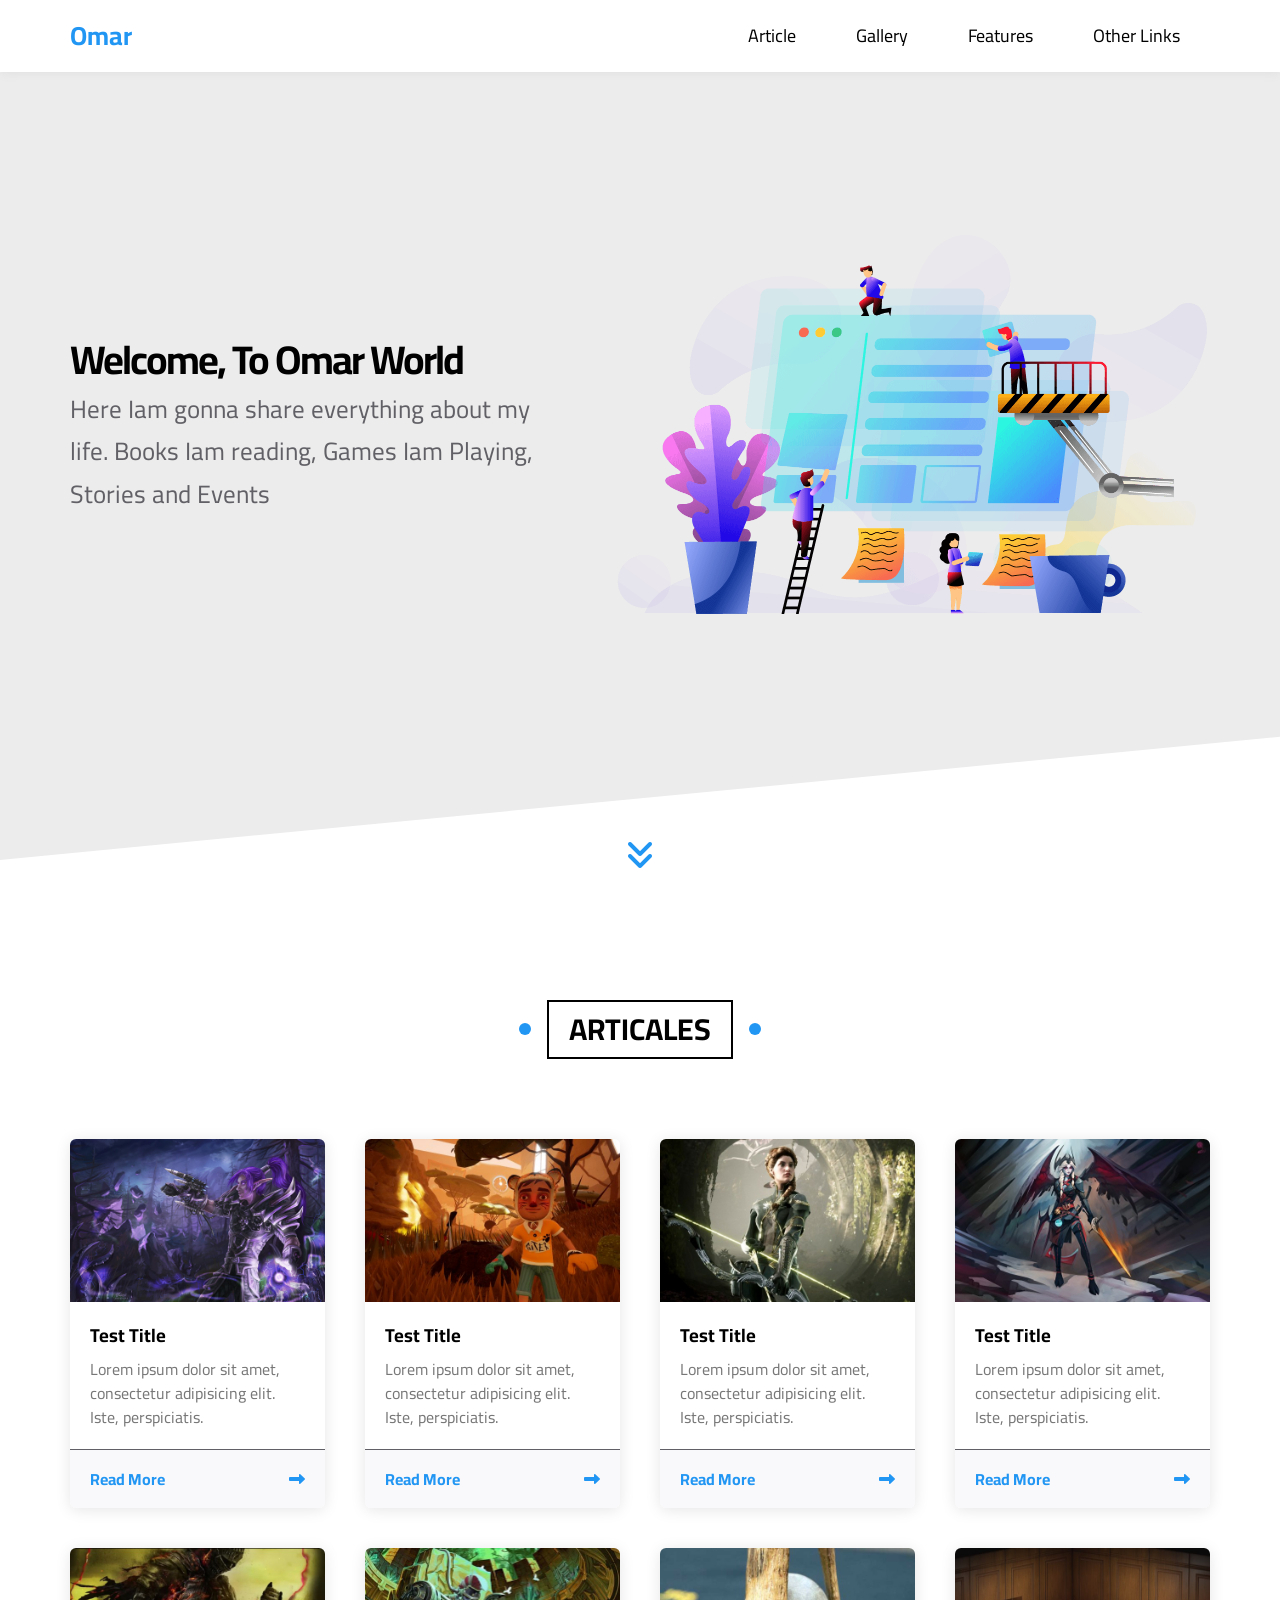
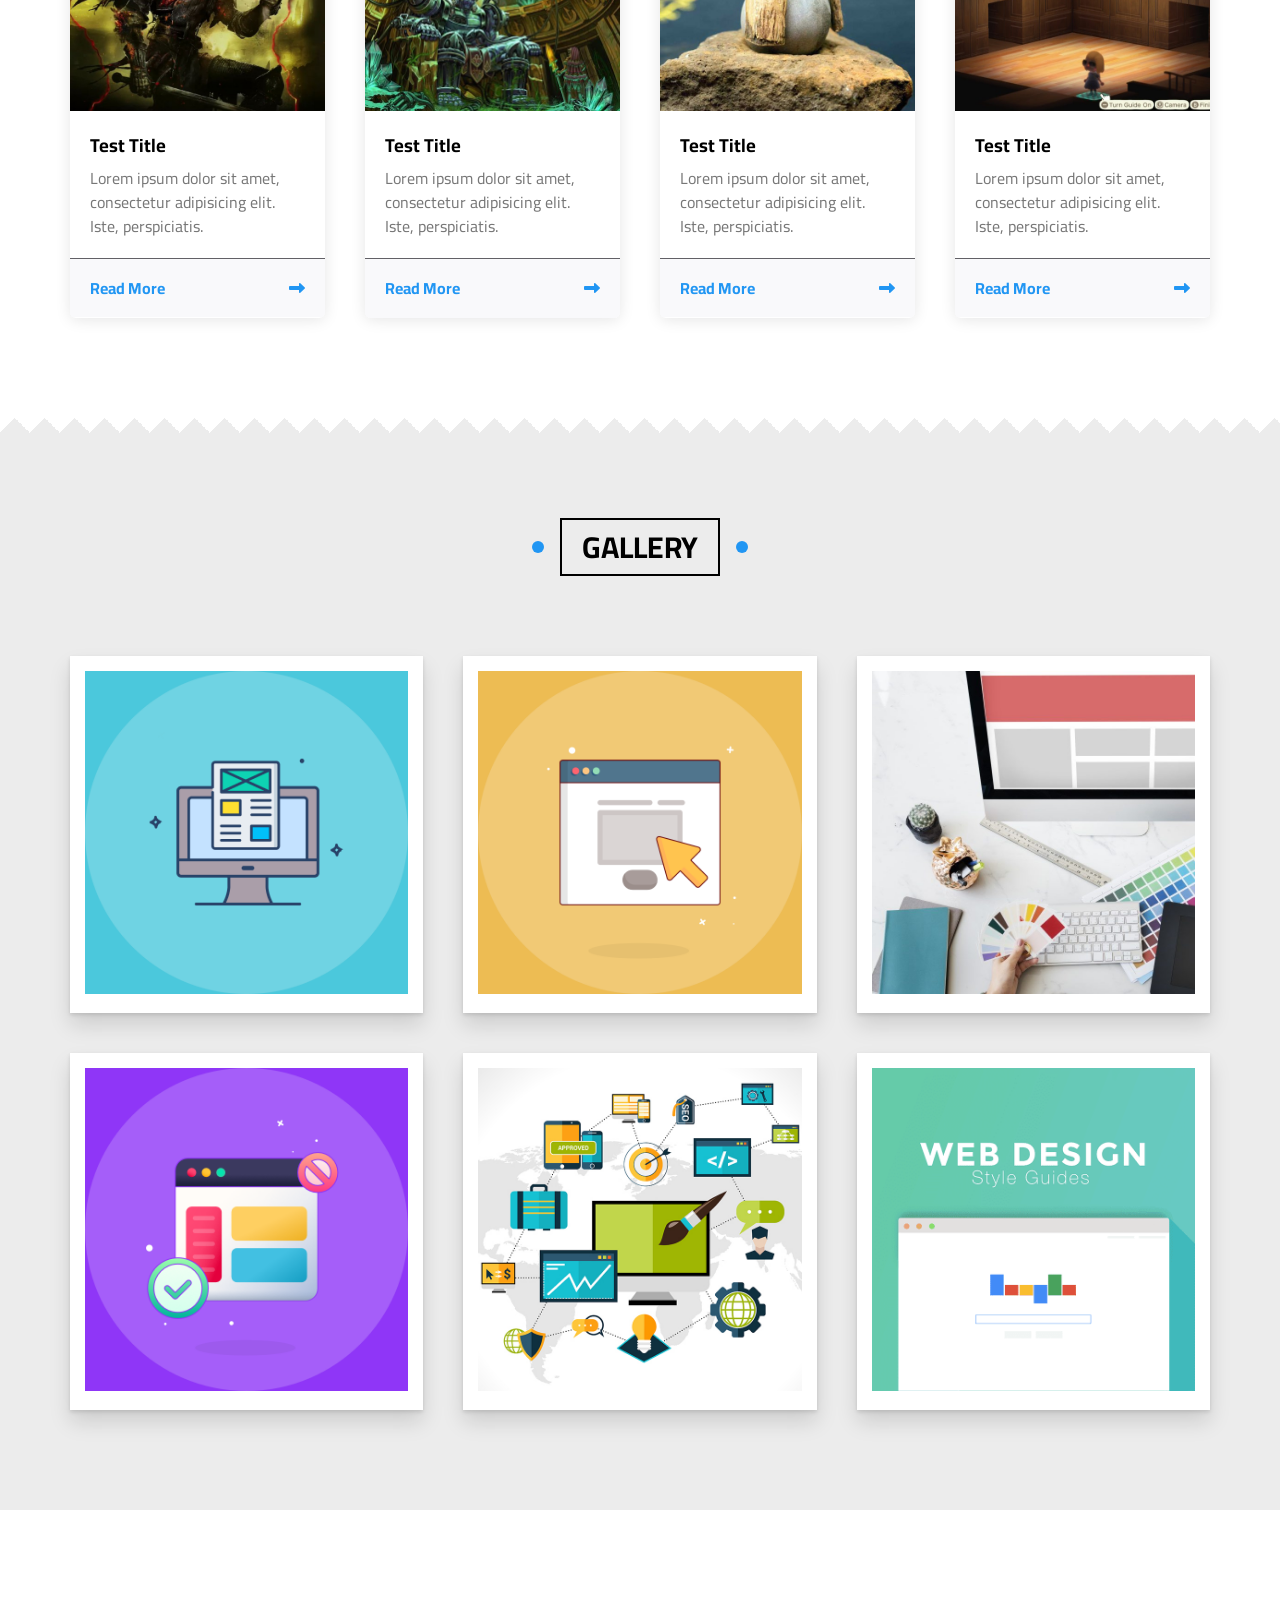
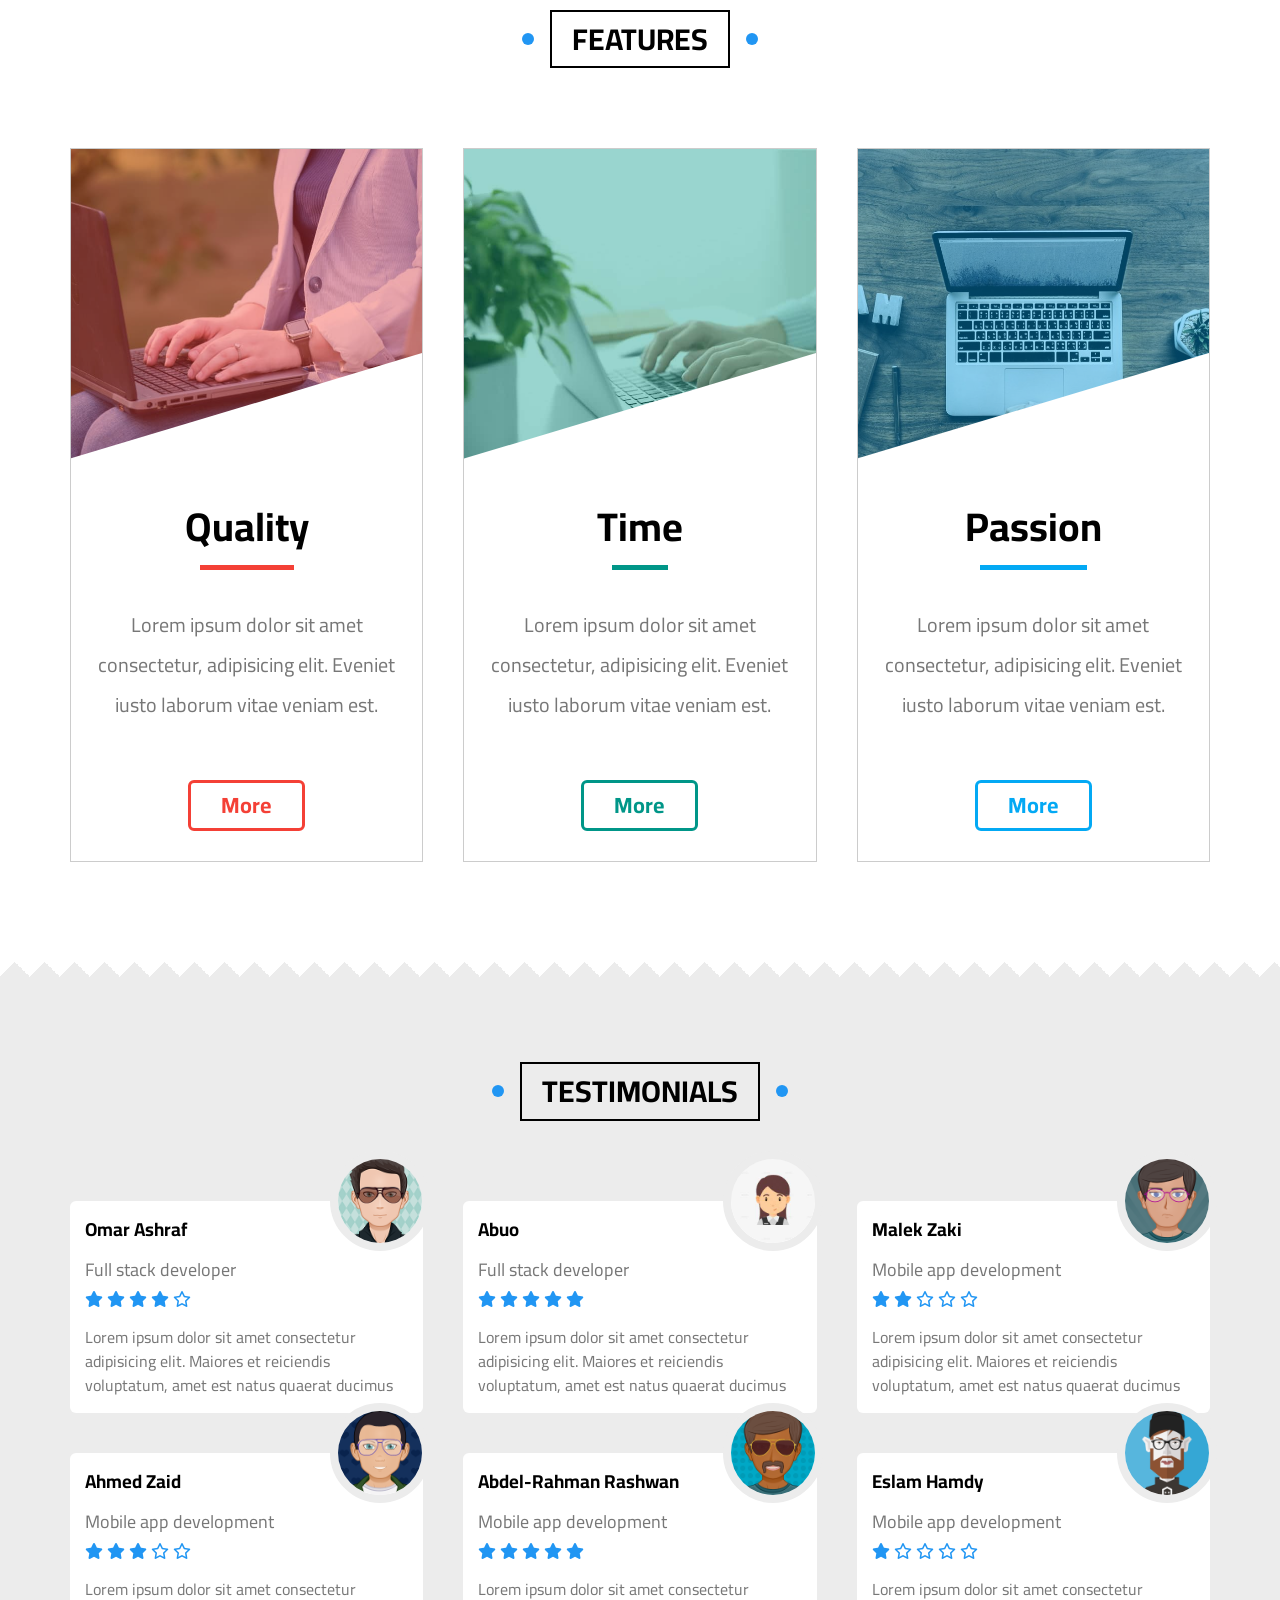
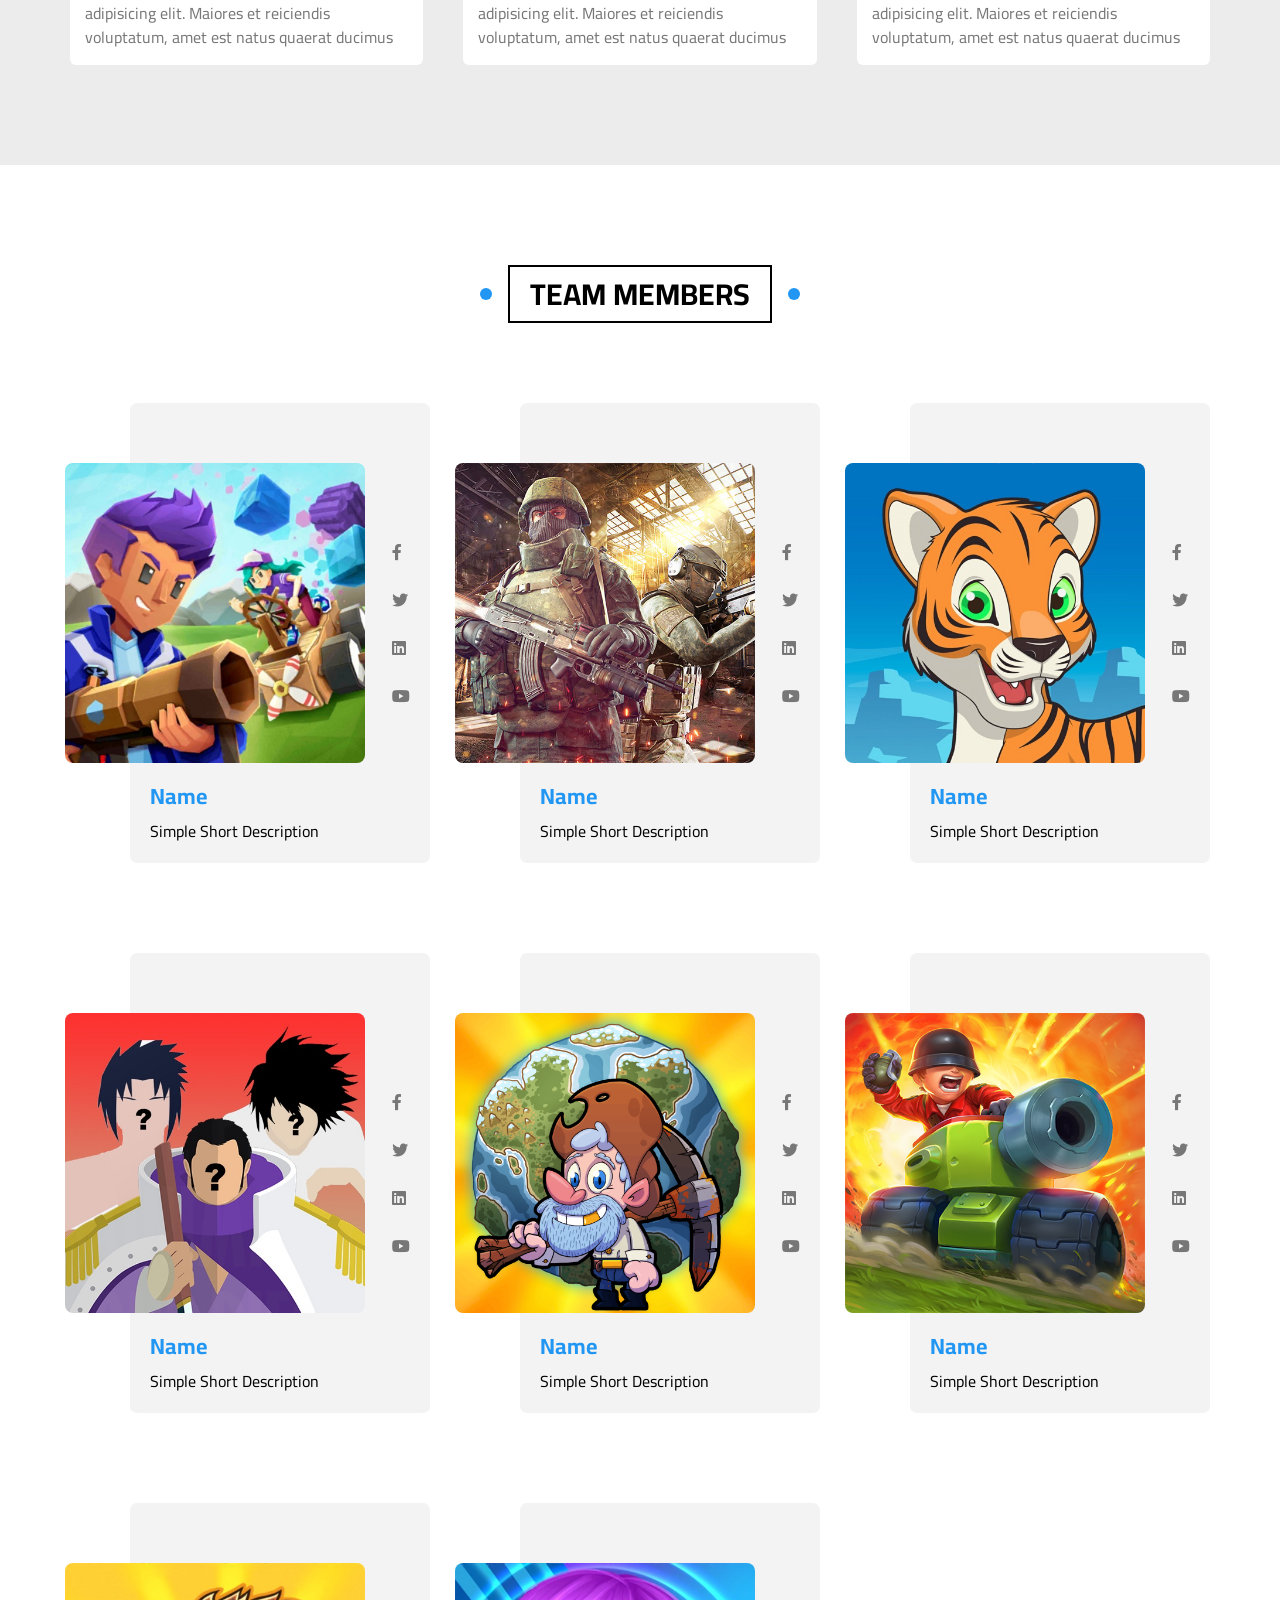
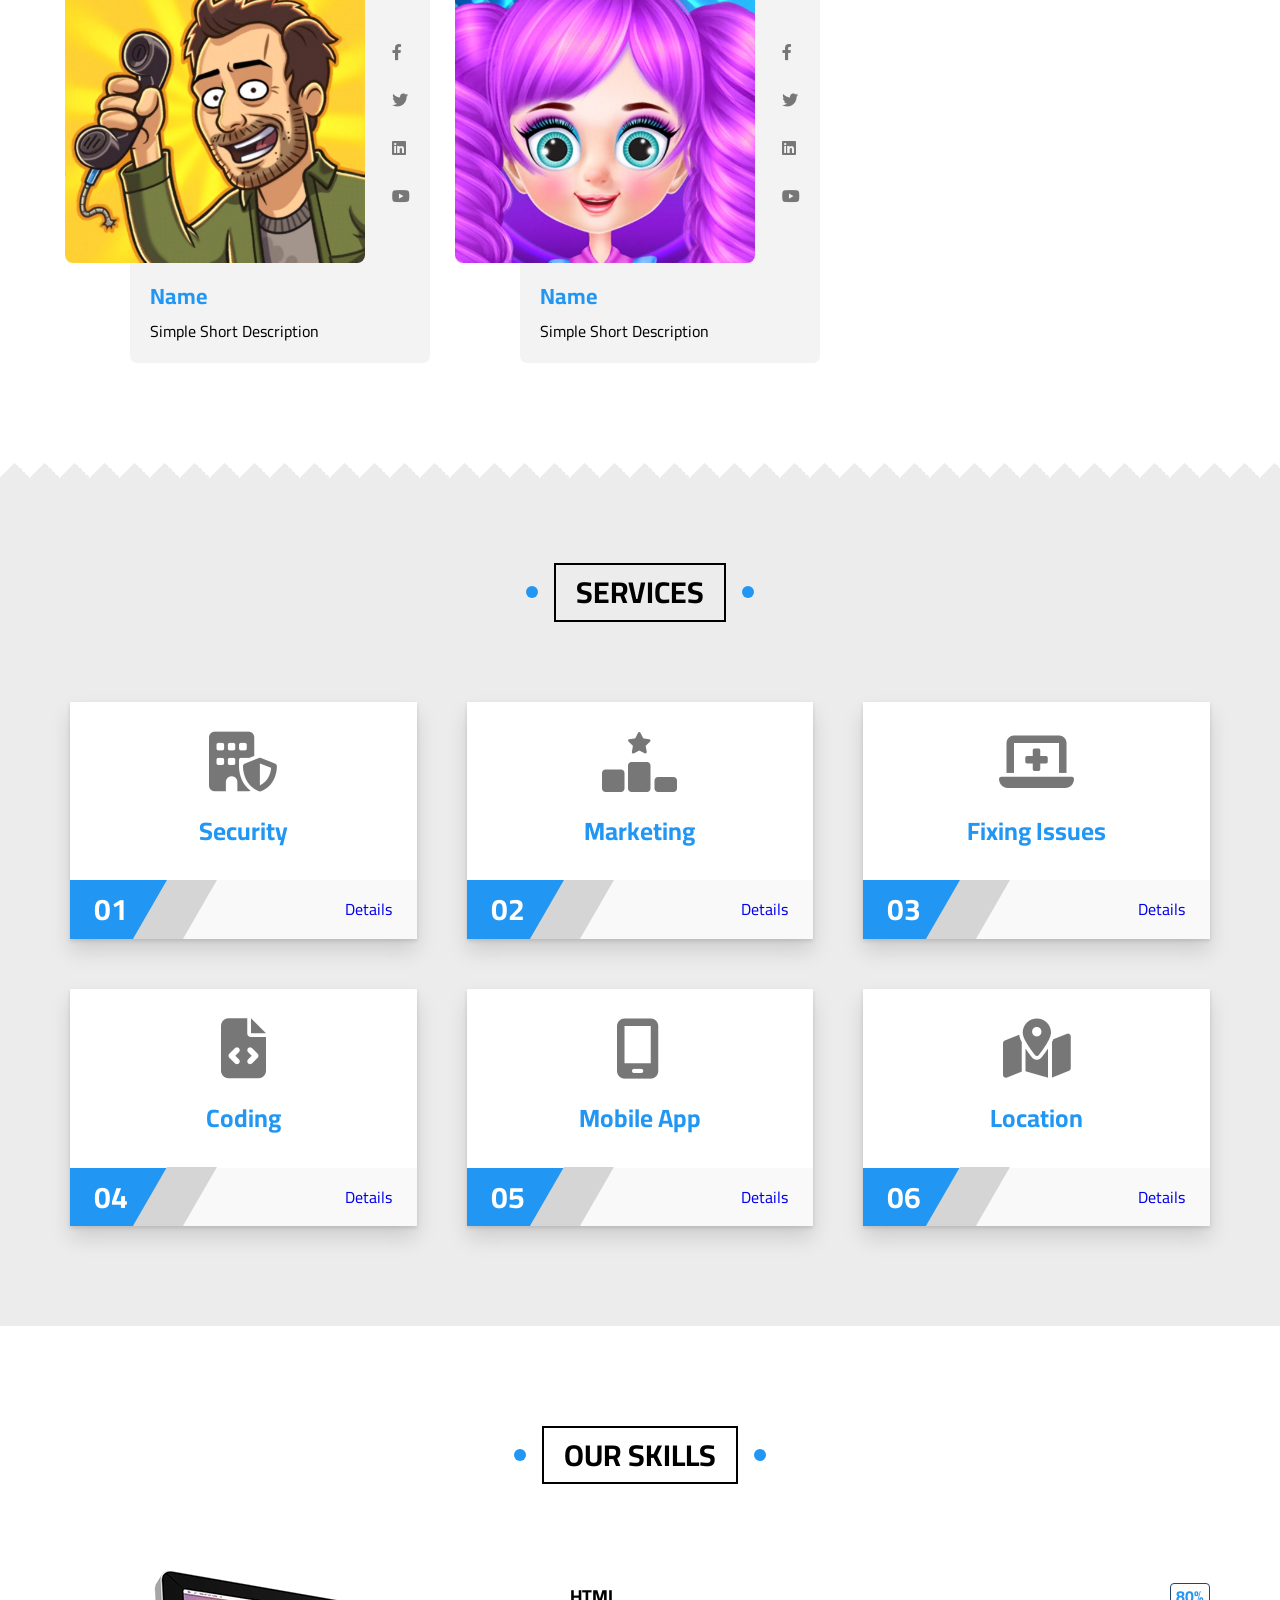
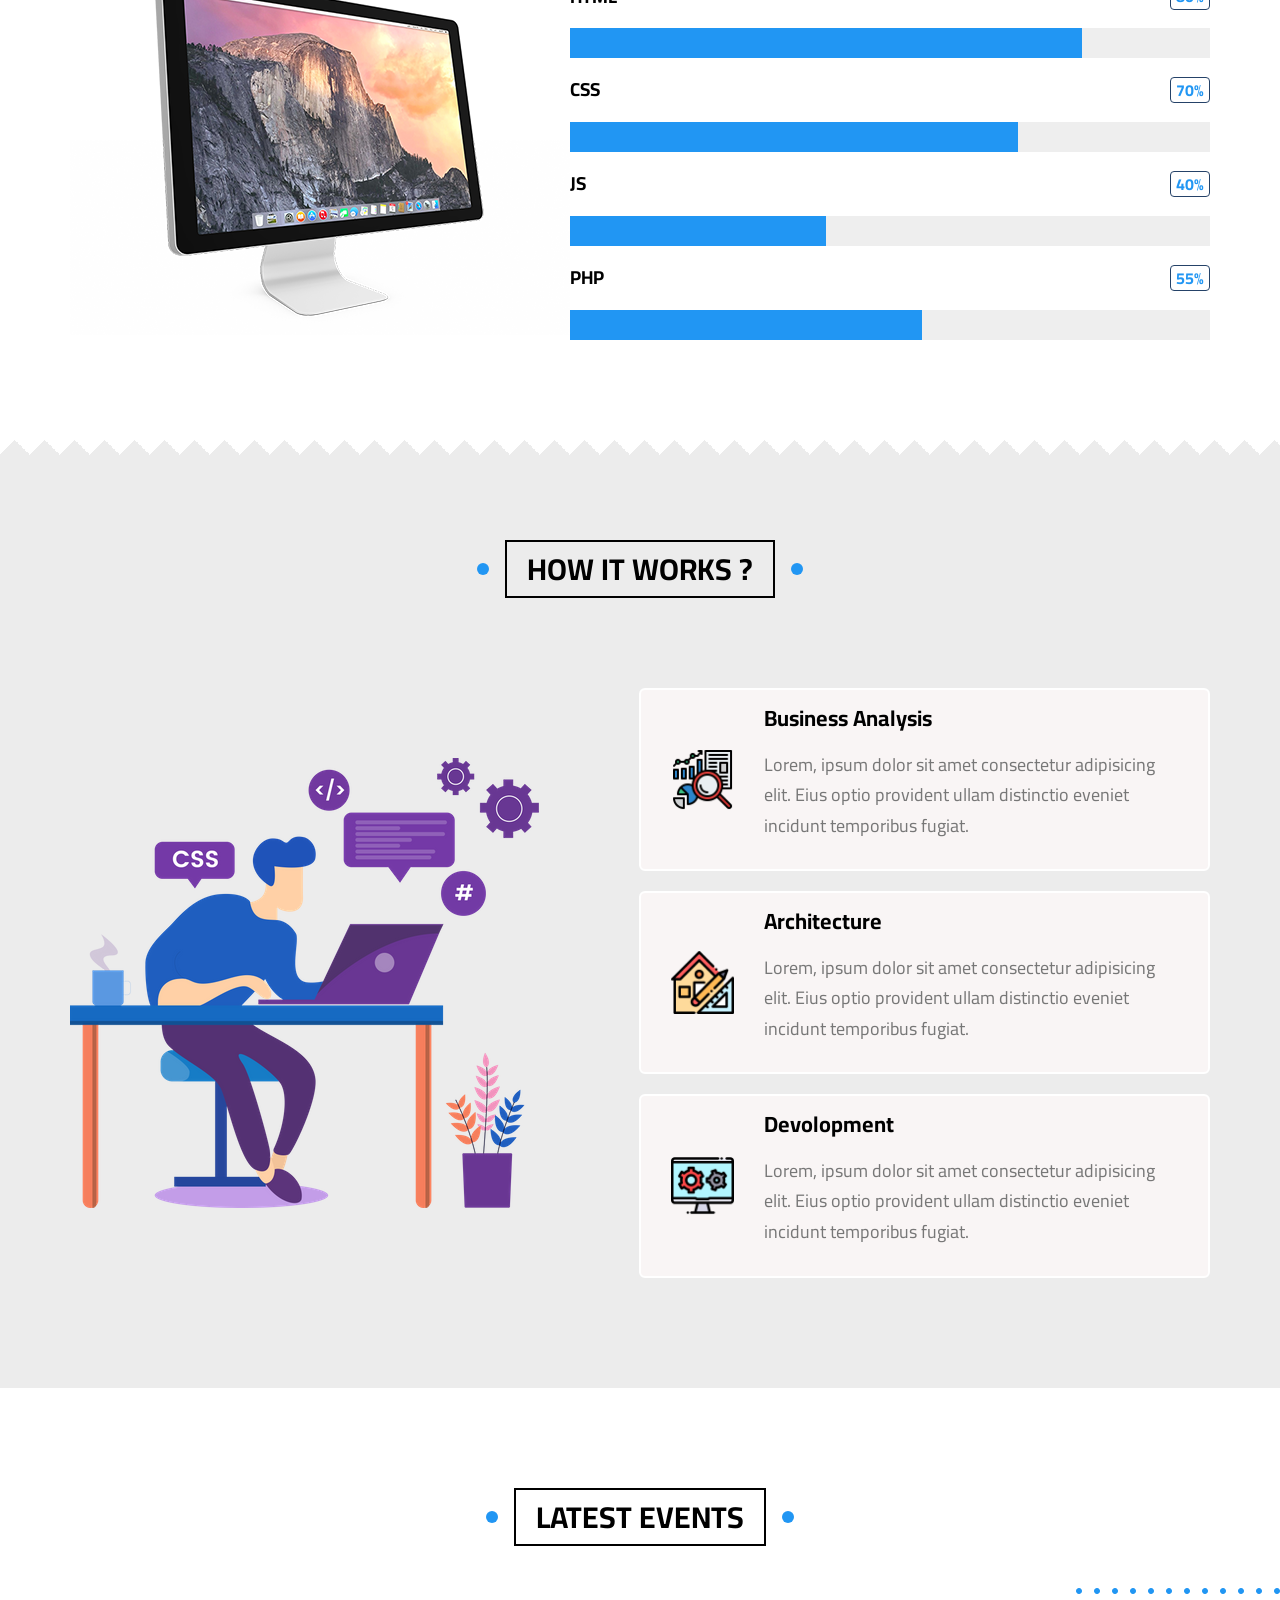
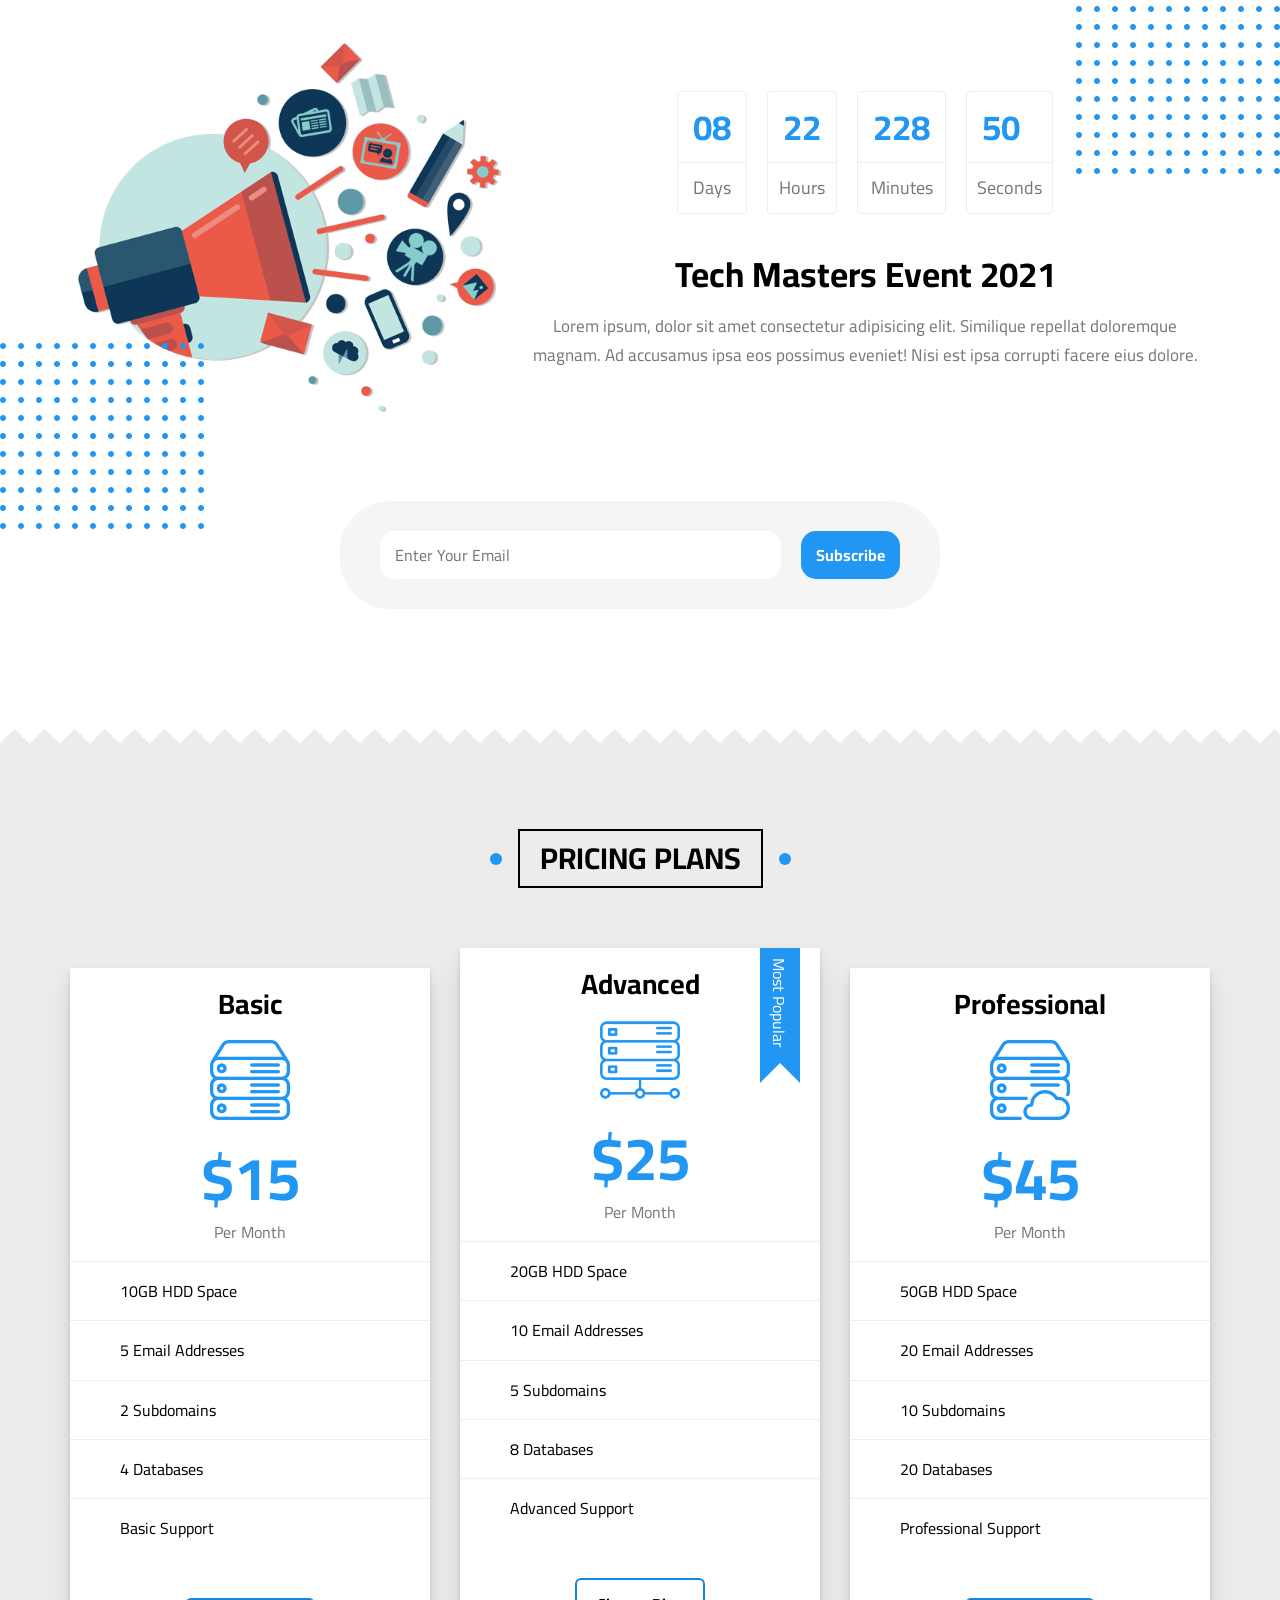
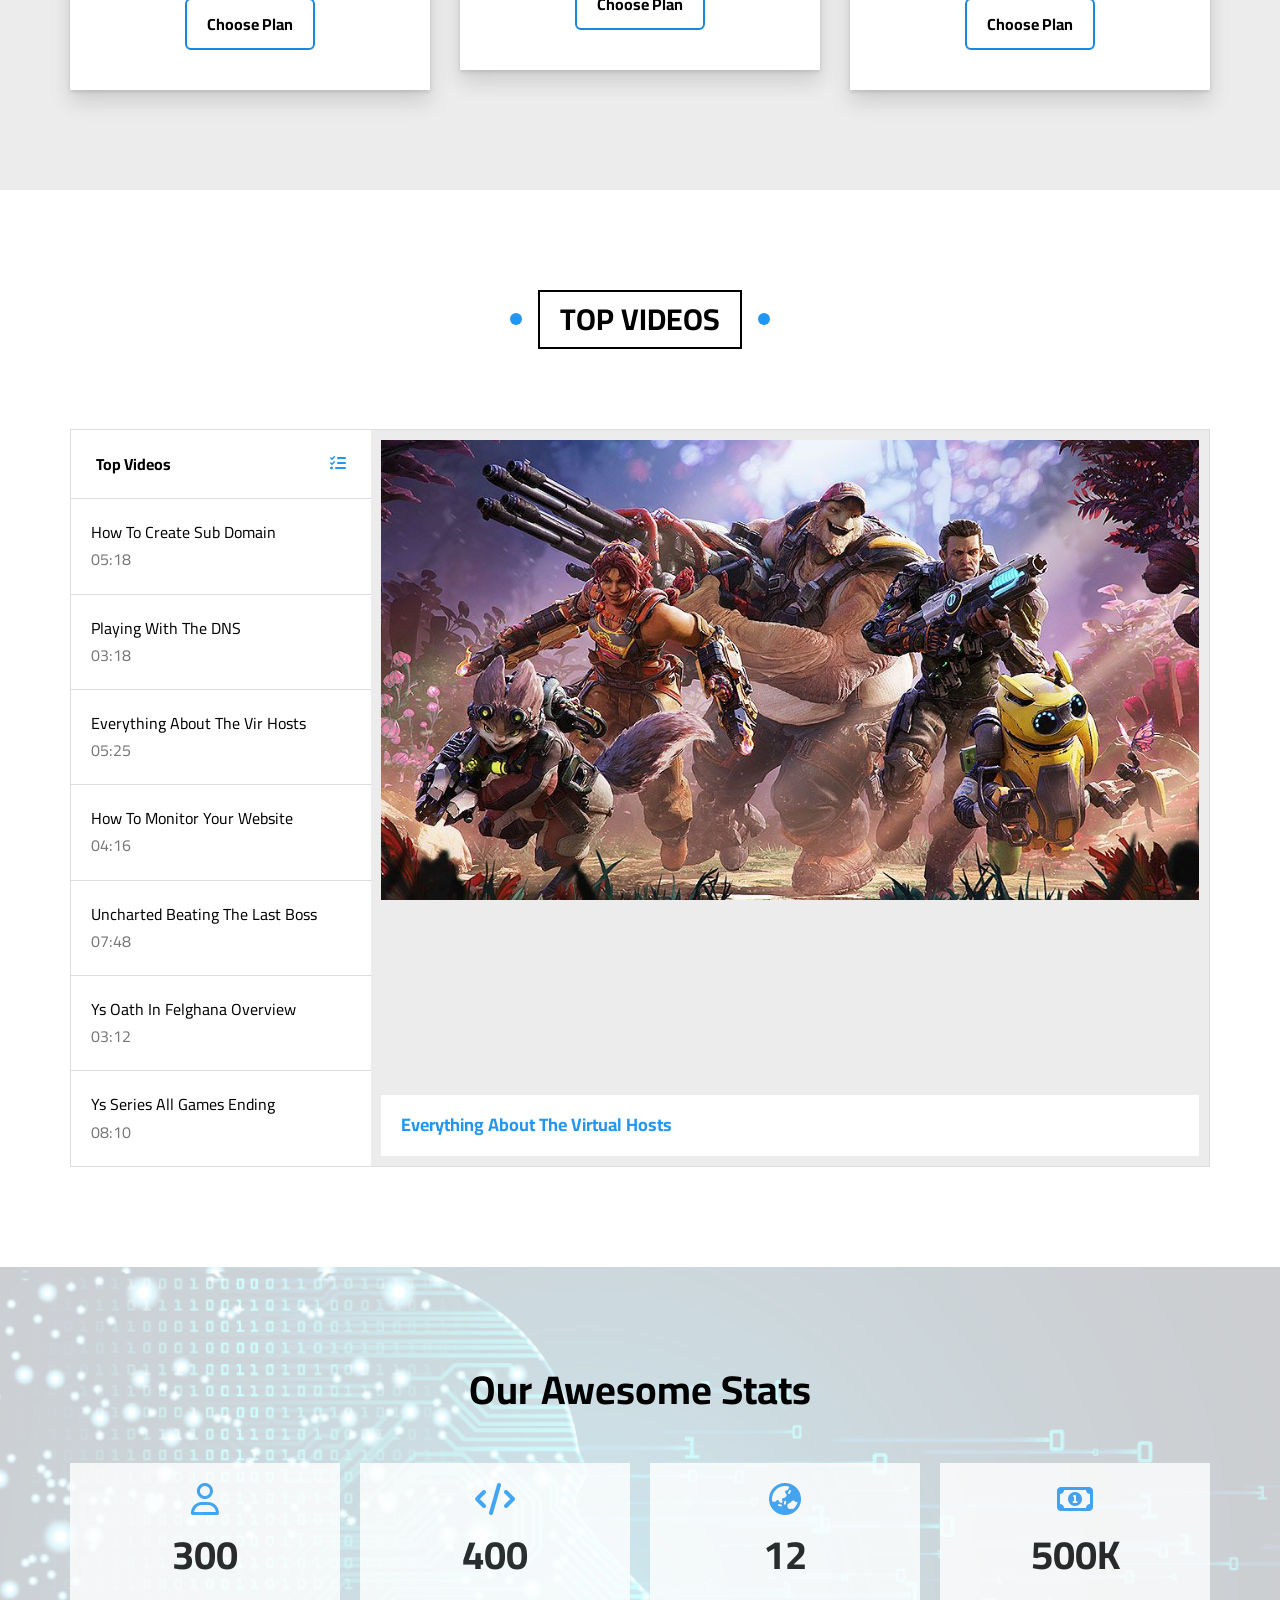
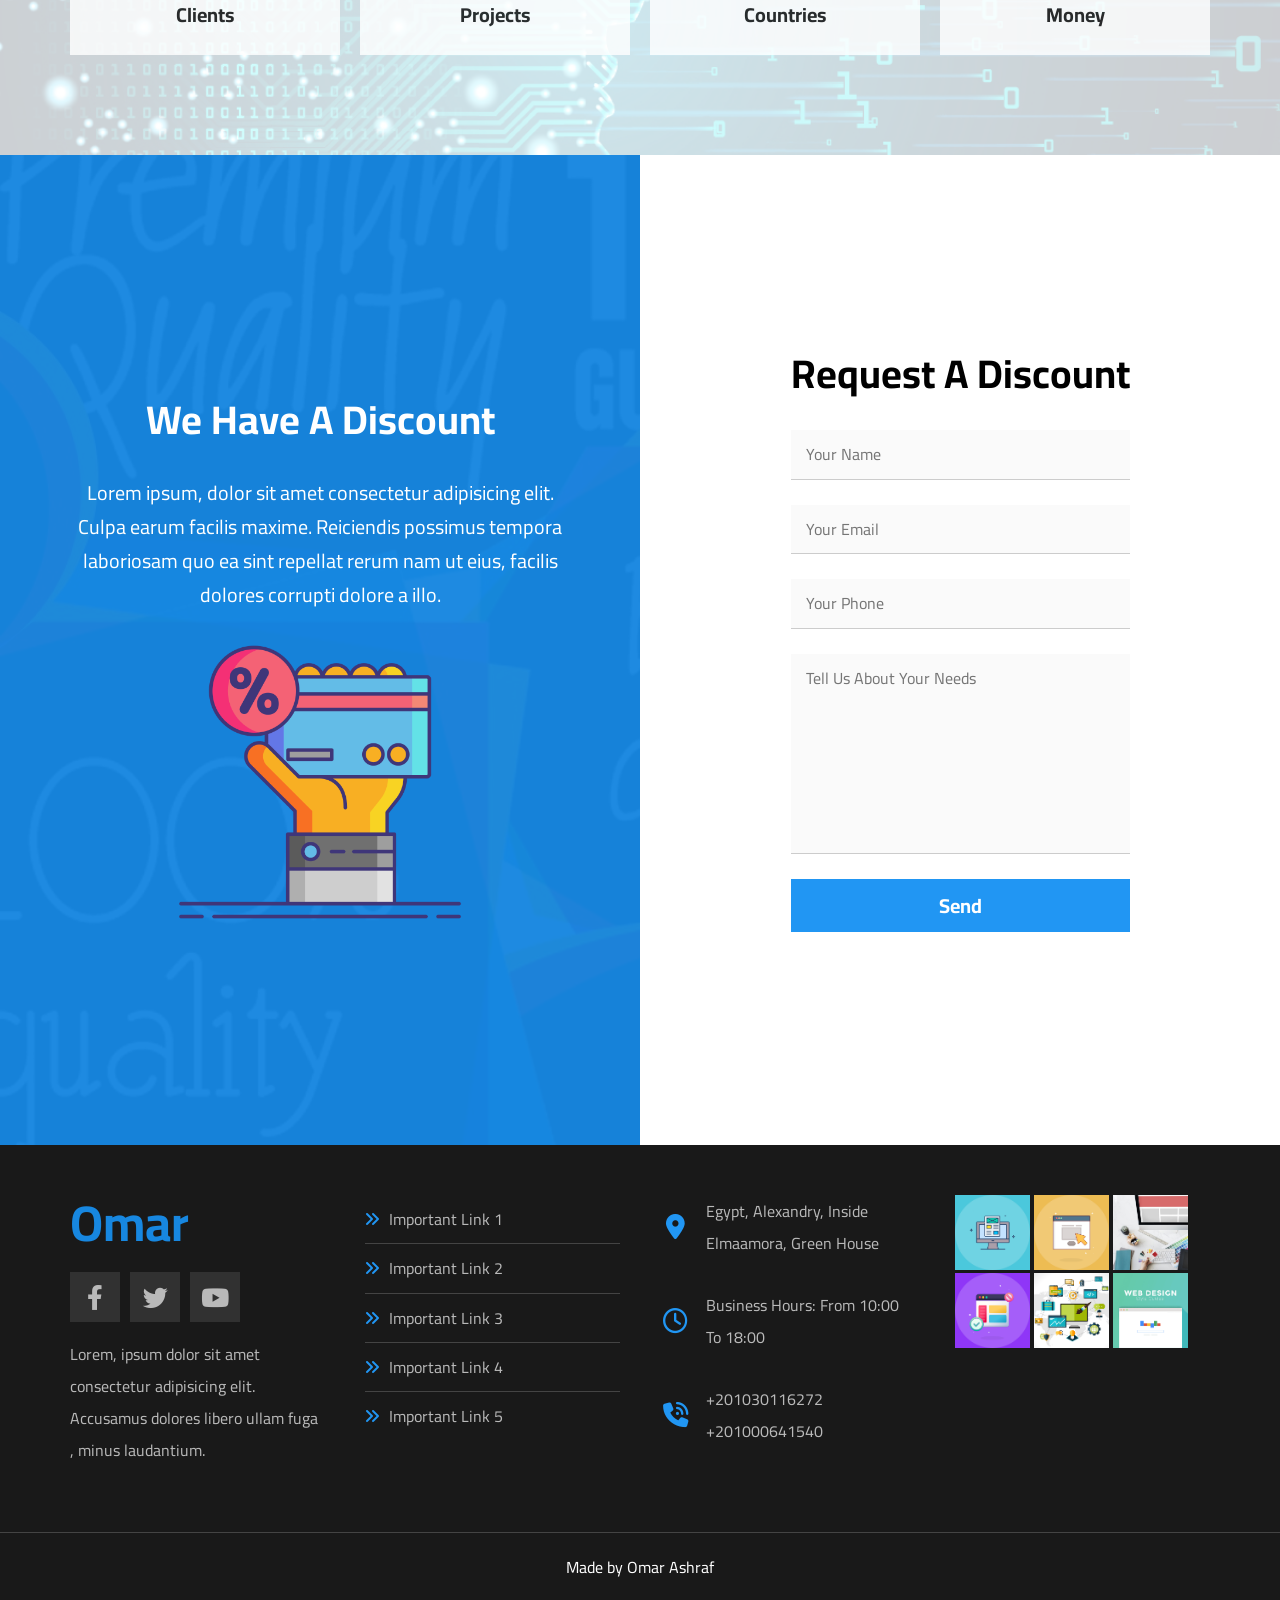
<file: index.html>
<!DOCTYPE html>
<html lang="en">

<head>
  <meta charset="UTF-8">
  <meta name="viewport" content="width=device-width, initial-scale=1.0">
  <title>Elzero</title>
  <link rel="stylesheet" href="css/normalize.css">
  <link rel="stylesheet" href="css/elzero.css">
  <!-- Font Awesome -->
  <link rel="stylesheet" href="css/all.min.css">
  <!-- Google Fonts -->
  <link rel="preconnect" href="https://fonts.googleapis.com" />
  <link rel="preconnect" href="https://fonts.gstatic.com" crossorigin />
  <link href="https://fonts.googleapis.com/css2?family=Cairo:wght@300;400;700&#038;display=swap" rel="stylesheet" />
</head>

<body>
  <!-- Start header -->
  <div class="header">
    <div class="container">
      <a href="#" class="logo">Omar</a>
      <ul class="main-nav">
        <LI><a href="#article">Article</a></LI>
        <LI><a href="#gallery">Gallery</a></LI>
        <LI><a href="#features">Features</a></LI>
        <LI>
          <a href="#">Other Links</a>
          <!-- Start Megamenu -->
          <div class="mega-menu">
            <div class="image">
              <img decoding="async" src="images/megamenu.png" alt="" />
            </div>
            <ul class="links">
              <li>
                <a href="#testimonials"><i class="far fa-comments fa-fw"></i> Testimonials</a>
              </li>
              <li>
                <a href="#team"><i class="far fa-user fa-fw"></i> Team Members</a>
              </li>
              <li>
                <a href="#services"><i class="far fa-building fa-fw"></i> Services</a>
              </li>
              <li>
                <a href="#our-skills"><i class="far fa-check-circle fa-fw"></i> Our Skills</a>
              </li>
              <li>
                <a href="#work-steps"><i class="far fa-clipboard fa-fw"></i> How It Works</a>
              </li>
            </ul>
            <ul class="links">
              <li>
                <a href="#events"><i class="far fa-calendar-alt fa-fw"></i> Events</a>
              </li>
              <li>
                <a href="#pricing"><i class="fas fa-server fa-fw"></i> Pricing Plans</a>
              </li>
              <li>
                <a href="#video"><i class="far fa-play-circle fa-fw"></i> Top Videos</a>
              </li>
              <li>
                <a href="#stats"><i class="far fa-chart-bar fa-fw"></i> Stats</a>
              </li>
              <li>
                <a href="#discount"><i class="fas fa-percent fa-fw"></i> Request A Discount</a>
              </li>
            </ul>
          </div>
          <!-- End Megamenu -->
        </li>
      </ul>
    </div>
  </div>
  <!-- End Header -->
  <!-- Start landing -->
  <div class="landing">
    <div class="container">
      <div class="text">
        <h1>Welcome, To Omar World</h1>
        <p>Here Iam gonna share everything about my life. Books Iam reading, Games Iam Playing, Stories and Events</p>
      </div>
      <div class="image">
        <img src="images/landing-image.png" alt="">
      </div>
    </div>
    <a href="#article" class="go-down"><i class="fas fa-angle-double-down fa-2x"></i></a>
  </div>
  <!-- End landing -->
  <!-- Start article -->
  <div class="articles" id="articles">
    <h2 class="main-title">articales</h2>
    <div class="container">
      <div class="box">
        <img src="images/cat-01.jpg" alt="">
        <div class="content">
          <h3>Test Title</h3>
          <p>Lorem ipsum dolor sit amet, consectetur adipisicing elit. Iste, perspiciatis.</p>
        </div>
        <div class="info">
          <a href="">Read More</a>
          <i class="fas fa-long-arrow-alt-right"></i>
        </div>
      </div>
      <div class="box">
        <img src="images/cat-02.jpg" alt="">
        <div class="content">
          <h3>Test Title</h3>
          <p>Lorem ipsum dolor sit amet, consectetur adipisicing elit. Iste, perspiciatis.</p>
        </div>
        <div class="info">
          <a href="">Read More</a>
          <i class="fas fa-long-arrow-alt-right"></i>
        </div>
      </div>
      <div class="box">
        <img src="images/cat-03.jpg" alt="">
        <div class="content">
          <h3>Test Title</h3>
          <p>Lorem ipsum dolor sit amet, consectetur adipisicing elit. Iste, perspiciatis.</p>
        </div>
        <div class="info">
          <a href="">Read More</a>
          <i class="fas fa-long-arrow-alt-right"></i>
        </div>
      </div>
      <div class="box">
        <img src="images/cat-04.jpg" alt="">
        <div class="content">
          <h3>Test Title</h3>
          <p>Lorem ipsum dolor sit amet, consectetur adipisicing elit. Iste, perspiciatis.</p>
        </div>
        <div class="info">
          <a href="">Read More</a>
          <i class="fas fa-long-arrow-alt-right"></i>
        </div>
      </div>
      <div class="box">
        <img src="images/cat-05.jpg" alt="">
        <div class="content">
          <h3>Test Title</h3>
          <p>Lorem ipsum dolor sit amet, consectetur adipisicing elit. Iste, perspiciatis.</p>
        </div>
        <div class="info">
          <a href="">Read More</a>
          <i class="fas fa-long-arrow-alt-right"></i>
        </div>
      </div>
      <div class="box">
        <img src="images/cat-06.jpg" alt="">
        <div class="content">
          <h3>Test Title</h3>
          <p>Lorem ipsum dolor sit amet, consectetur adipisicing elit. Iste, perspiciatis.</p>
        </div>
        <div class="info">
          <a href="">Read More</a>
          <i class="fas fa-long-arrow-alt-right"></i>
        </div>
      </div>
      <div class="box">
        <img src="images/cat-07.jpg" alt="">
        <div class="content">
          <h3>Test Title</h3>
          <p>Lorem ipsum dolor sit amet, consectetur adipisicing elit. Iste, perspiciatis.</p>
        </div>
        <div class="info">
          <a href="">Read More</a>
          <i class="fas fa-long-arrow-alt-right"></i>
        </div>
      </div>
      <div class="box">
        <img src="images/cat-08.jpg" alt="">
        <div class="content">
          <h3>Test Title</h3>
          <p>Lorem ipsum dolor sit amet, consectetur adipisicing elit. Iste, perspiciatis.</p>
        </div>
        <div class="info">
          <a href="">Read More</a>
          <i class="fas fa-long-arrow-alt-right"></i>
        </div>
      </div>
    </div>
  </div>
  <div class="spikes"></div>
  <!-- End article -->
  <!-- Start Gallery -->
  <div class="gallery">
    <h2 class="main-title">Gallery</h2>
    <div class="container">
      <div class="box">
        <div class="image">
          <img src="images/gallery-01.png" alt="">
        </div>
      </div>
      <div class="box">
        <div class="image">
          <img src="images/gallery-02.png" alt="">
        </div>
      </div>
      <div class="box">
        <div class="image">
          <img src="images/gallery-03.jpg" alt="">
        </div>
      </div>
      <div class="box">
        <div class="image">
          <img src="images/gallery-04.png" alt="">
        </div>
      </div>
      <div class="box">
        <div class="image">
          <img src="images/gallery-05.jpg" alt="">
        </div>
      </div>
      <div class="box">
        <div class="image">
          <img src="images/gallery-06.png" alt="">
        </div>
      </div>
    </div>
  </div>

  <!-- End Gallery -->
  <!-- Start Features -->
  <div class="features" id="features">
    <h2 class="main-title">features</h2>
    <div class="container">
      <div class="box quality">
        <div class="img-holder"><img src="images/features-01.jpg" alt=""></div>
        <h2>Quality</h2>
        <p>Lorem ipsum dolor sit amet consectetur, adipisicing elit. Eveniet iusto laborum vitae veniam est.</p>
        <a href="#">More</a>
      </div>
      <div class="box time">
        <div class="img-holder"><img src="images/features-02.jpg" alt=""></div>
        <h2>Time</h2>
        <p>Lorem ipsum dolor sit amet consectetur, adipisicing elit. Eveniet iusto laborum vitae veniam est.</p>
        <a href="#">More</a>
      </div>
      <div class="box passion">
        <div class="img-holder"><img src="images/features-03.jpg" alt=""></div>
        <h2>Passion</h2>
        <p>Lorem ipsum dolor sit amet consectetur, adipisicing elit. Eveniet iusto laborum vitae veniam est.</p>
        <a href="#">More</a>
      </div>
    </div>
  </div>
  <div class="spikes"></div>
  <!-- End Features -->
  <!-- Start TESTIMONIALS -->
  <div class="testimonials" id="testimonials">
    <h2 class="main-title">TESTIMONIALS</h2>
    <div class="container">
      <div class="box">
        <img src="images/avatar-06.png" alt="">
        <h3>Omar Ashraf</h3>
        <span class="title">Full stack developer</span>
        <div class="rate">
          <i class="filled fas fa-star"></i>
          <i class="filled fas fa-star"></i>
          <i class="filled fas fa-star"></i>
          <i class="filled fas fa-star"></i>
          <i class="far fa-star"></i>
        </div>
        <p>
          Lorem ipsum dolor sit amet consectetur adipisicing elit. Maiores et reiciendis voluptatum, amet est natus
          quaerat ducimus
        </p>
      </div>
      <div class="box">
        <img src="images/avatar.jpg" alt="">
        <h3>Abuo</h3>
        <span class="title">Full stack developer</span>
        <div class="rate">
          <i class="filled fas fa-star"></i>
          <i class="filled fas fa-star"></i>
          <i class="filled fas fa-star"></i>
          <i class="filled fas fa-star"></i>
          <i class="filled fas fa-star"></i>
        </div>
        <p>
          Lorem ipsum dolor sit amet consectetur adipisicing elit. Maiores et reiciendis voluptatum, amet est natus
          quaerat ducimus
        </p>
      </div>
      <div class="box">
        <img src="images/avatar-04.png" alt="">
        <h3>Malek Zaki</h3>
        <span class="title">Mobile app development</span>
        <div class="rate">
          <i class="filled fas fa-star"></i>
          <i class="filled fas fa-star"></i>
          <i class="far fa-star"></i>
          <i class="far fa-star"></i>
          <i class="far fa-star"></i>
        </div>
        <p>
          Lorem ipsum dolor sit amet consectetur adipisicing elit. Maiores et reiciendis voluptatum, amet est natus
          quaerat ducimus
        </p>
      </div>
      <div class="box">
        <img src="images/avatar-03.png" alt="">
        <h3>Ahmed Zaid</h3>
        <span class="title">Mobile app development</span>
        <div class="rate">
          <i class="filled fas fa-star"></i>
          <i class="filled fas fa-star"></i>
          <i class="filled fas fa-star"></i>
          <i class="far fa-star"></i>
          <i class="far fa-star"></i>
        </div>
        <p>
          Lorem ipsum dolor sit amet consectetur adipisicing elit. Maiores et reiciendis voluptatum, amet est natus
          quaerat ducimus
        </p>
      </div>
      <div class="box">
        <img src="images/avatar-02.png" alt="">
        <h3>Abdel-Rahman Rashwan</h3>
        <span class="title">Mobile app development</span>
        <div class="rate">
          <i class="filled fas fa-star"></i>
          <i class="filled fas fa-star"></i>
          <i class="filled fas fa-star"></i>
          <i class="filled fas fa-star"></i>
          <i class="filled fas fa-star"></i>
        </div>
        <p>
          Lorem ipsum dolor sit amet consectetur adipisicing elit. Maiores et reiciendis voluptatum, amet est natus
          quaerat ducimus
        </p>
      </div>
      <div class="box">
        <img src="images/avatar-01.png" alt="">
        <h3>Eslam Hamdy</h3>
        <span class="title">Mobile app development</span>
        <div class="rate">
          <i class="filled fas fa-star"></i>
          <i class="far fa-star"></i>
          <i class="far fa-star"></i>
          <i class="far fa-star"></i>
          <i class="far fa-star"></i>
        </div>
        <p>
          Lorem ipsum dolor sit amet consectetur adipisicing elit. Maiores et reiciendis voluptatum, amet est natus
          quaerat ducimus
        </p>
      </div>
    </div>
  </div>
  <!-- End TESTIMONIALS -->
  <!-- Start Team Members -->
  <div class="team_members" id="team_members">
    <h2 class="main-title">Team Members</h2>
    <div class="container">
      <div class="box">
        <img src="images/team-01.jpg" alt="">
        <ul class="links">
          <li><a href="#"><i class="fa-brands fa-facebook-f"></i></a></li>
          <li><a href="#"><i class="fa-brands fa-twitter"></i></a></li>
          <li><a href="#"><i class="fa-brands fa-linkedin"></i></a></li>
          <li><a href="#"><i class="fa-brands fa-youtube"></i></a></li>
        </ul>
        <div class="info">
          <h3>Name</h3>
          <p>Simple Short Description</p>
        </div>
      </div>
      <div class="box">
        <img src="images/team-02.jpg" alt="">
        <ul class="links">
          <li><a href="#"><i class="fa-brands fa-facebook-f"></i></a></li>
          <li><a href="#"><i class="fa-brands fa-twitter"></i></a></li>
          <li><a href="#"><i class="fa-brands fa-linkedin"></i></a></li>
          <li><a href="#"><i class="fa-brands fa-youtube"></i></a></li>
        </ul>
        <div class="info">
          <h3>Name</h3>
          <p>Simple Short Description</p>
        </div>
      </div>
      <div class="box">
        <img src="images/team-03.jpg" alt="">
        <ul class="links">
          <li><a href="#"><i class="fa-brands fa-facebook-f"></i></a></li>
          <li><a href="#"><i class="fa-brands fa-twitter"></i></a></li>
          <li><a href="#"><i class="fa-brands fa-linkedin"></i></a></li>
          <li><a href="#"><i class="fa-brands fa-youtube"></i></a></li>
        </ul>
        <div class="info">
          <h3>Name</h3>
          <p>Simple Short Description</p>
        </div>
      </div>
      <div class="box">
        <img src="images/team-04.jpg" alt="">
        <ul class="links">
          <li><a href="#"><i class="fa-brands fa-facebook-f"></i></a></li>
          <li><a href="#"><i class="fa-brands fa-twitter"></i></a></li>
          <li><a href="#"><i class="fa-brands fa-linkedin"></i></a></li>
          <li><a href="#"><i class="fa-brands fa-youtube"></i></a></li>
        </ul>
        <div class="info">
          <h3>Name</h3>
          <p>Simple Short Description</p>
        </div>
      </div>
      <div class="box">
        <img src="images/team-05.png" alt="">
        <ul class="links">
          <li><a href="#"><i class="fa-brands fa-facebook-f"></i></a></li>
          <li><a href="#"><i class="fa-brands fa-twitter"></i></a></li>
          <li><a href="#"><i class="fa-brands fa-linkedin"></i></a></li>
          <li><a href="#"><i class="fa-brands fa-youtube"></i></a></li>
        </ul>
        <div class="info">
          <h3>Name</h3>
          <p>Simple Short Description</p>
        </div>
      </div>
      <div class="box">
        <img src="images/team-06.png" alt="">
        <ul class="links">
          <li><a href="#"><i class="fa-brands fa-facebook-f"></i></a></li>
          <li><a href="#"><i class="fa-brands fa-twitter"></i></a></li>
          <li><a href="#"><i class="fa-brands fa-linkedin"></i></a></li>
          <li><a href="#"><i class="fa-brands fa-youtube"></i></a></li>
        </ul>
        <div class="info">
          <h3>Name</h3>
          <p>Simple Short Description</p>
        </div>
      </div>
      <div class="box">
        <img src="images/team-07.jpg" alt="">
        <ul class="links">
          <li><a href="#"><i class="fa-brands fa-facebook-f"></i></a></li>
          <li><a href="#"><i class="fa-brands fa-twitter"></i></a></li>
          <li><a href="#"><i class="fa-brands fa-linkedin"></i></a></li>
          <li><a href="#"><i class="fa-brands fa-youtube"></i></a></li>
        </ul>
        <div class="info">
          <h3>Name</h3>
          <p>Simple Short Description</p>
        </div>
      </div>
      <div class="box">
        <img src="images/team-08.jpg" alt="">
        <ul class="links">
          <li><a href="#"><i class="fa-brands fa-facebook-f"></i></a></li>
          <li><a href="#"><i class="fa-brands fa-twitter"></i></a></li>
          <li><a href="#"><i class="fa-brands fa-linkedin"></i></a></li>
          <li><a href="#"><i class="fa-brands fa-youtube"></i></a></li>
        </ul>
        <div class="info">
          <h3>Name</h3>
          <p>Simple Short Description</p>
        </div>
      </div>
    </div>
  </div>
  <div class="spikes"></div>
  <!-- End Team Members -->
  <!-- Start Services -->
  <div class="services" id="services">
    <h2 class="main-title">services</h2>
    <div class="container">
      <div class="box">
        <div class="data">
          <i class="fa-solid fa-building-shield"></i>
          <p>Security</p>
        </div>
        <div class="details">
          <a href="#">Details</a>
        </div>
      </div>
      <div class="box">
        <div class="data">
          <i class="fa-solid fa-ranking-star"></i>
          <p>Marketing</p>
        </div>
        <div class="details">
          <a href="#">Details</a>
        </div>
      </div>
      <div class="box">
        <div class="data">
          <i class="fa-solid fa-laptop-medical"></i>
          <p>Fixing Issues </p>
        </div>
        <div class="details">
          <a href="#">Details</a>
        </div>
      </div>
      <div class="box">
        <div class="data">
          <i class="fa-solid fa-file-code"></i>
          <p>Coding</p>
        </div>
        <div class="details">
          <a href="#">Details</a>
        </div>
      </div>
      <div class="box">
        <div class="data">
          <i class="fa-solid fa-mobile-screen"></i>
          <p>Mobile App</p>
        </div>
        <div class="details">
          <a href="#">Details</a>
        </div>
      </div>
      <div class="box">
        <div class="data">
          <i class="fa-solid fa-map-location-dot"></i>
          <p>Location</p>
        </div>
        <div class="details">
          <a href="#">Details</a>
        </div>
      </div>
    </div>
  </div>
  <!-- End Services -->
  <!-- Start Skills -->
  <div class="our-skills" id="our-skills">
    <h2 class="main-title">Our skills</h2>
    <div class="container">
      <img src="images/skills.png" alt="">
      <div class="skills">
        <div class="skill">
          <h3>HTML <span>80%</span></h3>
          <div class="our-progress">
            <span style="width: 80%;"></span>
          </div>
        </div>
        <div class="skill">
          <h3>CSS <span>70%</span></h3>
          <div class="our-progress">
            <span style="width: 70%;"></span>
          </div>
        </div>
        <div class="skill">
          <h3>JS <span>40%</span></h3>
          <div class="our-progress">
            <span style="width: 40%;"></span>
          </div>
        </div>
        <div class="skill">
          <h3>PHP <span>55%</span></h3>
          <div class="our-progress">
            <span style="width: 55%;"></span>
          </div>
        </div>
      </div>
    </div>
  </div>
  <div class="spikes"></div>
  <!-- End Skills -->
  <!-- Start Works -->
  <div class="works" id="works">
    <h2 class="main-title">How it works ?</h2>
    <div class="container">
      <img src="images/work-steps.png" alt="" class="image">
      <div class="work">
        <div class="box">
          <img src="images/work-steps-1.png" alt="">
          <div class="data">
            <h3>Business Analysis</h3>
            <p>Lorem, ipsum dolor sit amet consectetur adipisicing elit. Eius optio provident ullam distinctio eveniet
              incidunt temporibus fugiat.</p>
          </div>
        </div>
        <div class="box">
          <img src="images/work-steps-2.png" alt="">
          <div class="data">
            <h3>Architecture</h3>
            <p>Lorem, ipsum dolor sit amet consectetur adipisicing elit. Eius optio provident ullam distinctio eveniet
              incidunt temporibus fugiat.</p>
          </div>
        </div>
        <div class="box">
          <img src="images/work-steps-3.png" alt="">
          <div class="data">
            <h3>Devolopment</h3>
            <p>Lorem, ipsum dolor sit amet consectetur adipisicing elit. Eius optio provident ullam distinctio eveniet
              incidunt temporibus fugiat.</p>
          </div>
        </div>
      </div>
    </div>
  </div>
  <!-- End Works -->
  <!-- Start LATEST EVENTS -->
  <div class="events" id="events">
    <div class="dots dots-up"></div>
    <div class="dots dots-down"></div>
    <h2 class="main-title">LATEST EVENTS</h2>
    <div class="container">
      <img src="images/events.png" alt="">
      <div class="info">
        <div class="time">
          <div class="box">
            <span>08</span>
            <span>Days</span>
          </div>
          <div class="box">
            <span>22</span>
            <span>Hours</span>
          </div>
          <div class="box">
            <span>228</span>
            <span>Minutes</span>
          </div>
          <div class="box">
            <span>50</span>
            <span>Seconds</span>
          </div>
        </div>
        <h2 class="title">Tech Masters Event 2021</h2>
        <p>Lorem ipsum, dolor sit amet consectetur adipisicing elit. Similique repellat doloremque magnam. Ad accusamus
          ipsa eos possimus eveniet! Nisi est ipsa corrupti facere eius dolore.</p>
      </div>
      <div class="subscribe">
        <form action="">
          <input type="email" placeholder="Enter Your Email">
          <input type="submit" value="Subscribe">
        </form>
      </div>
    </div>
  </div>
  <div class="spikes"></div>
  <!-- End LATEST EVENTS -->
  <!-- Start PRICING PLANS -->
  <div class="pricing" id="pricing">
    <h2 class="main-title">Pricing Plans</h2>
    <div class="container">
      <div class="box">
        <div class="title">Basic</div>
        <img decoding="async" src="images/hosting-basic.png" alt="" />
        <div class="price">
          <span class="amount">$15</span>
          <span class="time">Per Month</span>
        </div>
        <ul>
          <li>10GB HDD Space</li>
          <li>5 Email Addresses</li>
          <li>2 Subdomains</li>
          <li>4 Databases</li>
          <li>Basic Support</li>
        </ul>
        <a href="#">Choose Plan</a>
      </div>
      <div class="box popular">
        <div class="label">Most Popular</div>
        <div class="title">Advanced</div>
        <img decoding="async" src="images/hosting-advanced.png" alt="" />
        <div class="price">
          <span class="amount">$25</span>
          <span class="time">Per Month</span>
        </div>
        <ul>
          <li>20GB HDD Space</li>
          <li>10 Email Addresses</li>
          <li>5 Subdomains</li>
          <li>8 Databases</li>
          <li>Advanced Support</li>
        </ul>
        <a href="#">Choose Plan</a>
      </div>
      <div class="box">
        <div class="title">Professional</div>
        <img decoding="async" src="images/hosting-professional.png" alt="" />
        <div class="price">
          <span class="amount">$45</span>
          <span class="time">Per Month</span>
        </div>
        <ul>
          <li>50GB HDD Space</li>
          <li>20 Email Addresses</li>
          <li>10 Subdomains</li>
          <li>20 Databases</li>
          <li>Professional Support</li>
        </ul>
        <a href="#">Choose Plan</a>
      </div>
    </div>
  </div>
  <!-- End PRICING PLANS -->
  <!-- Strat Videos -->
  <div class="videos" id="videos">
    <h2 class="main-title">Top Videos</h2>
    <div class="container">
      <div class="holder">
        <div class="list">
          <div class="name">
            Top Videos
            <i class="fa-solid fa-list-check"></i>
          </div>
          <ul>
            <li>How To Create Sub Domain<span>05:18</span></li>
            <li>Playing With The DNS <span>03:18</span></li>
            <li>Everything About The Vir Hosts <span>05:25</span></li>
            <li>How To Monitor Your Website <span>04:16</span></li>
            <li>Uncharted Beating The Last Boss <span>07:48</span></li>
            <li>Ys Oath In Felghana Overview <span>03:12</span></li>
            <li>Ys Series All Games Ending <span>08:10</span></li>
          </ul>
        </div>
        <div class="preview">
          <img src="images/video-preview.jpg" alt="">
          <p>Everything About The Virtual Hosts</p>
        </div>
      </div>
    </div>
  </div>

  <!-- End Videos -->
  <!-- Start Awesome  -->
  <div class="awesome" id="awesome">
    <h2>Our Awesome Stats</h2>
    <div class="container">
      <div class="box">
        <i class="far fa-user fa-2x fa-fw"></i>
        <span class="number">300</span>
        <span class="text">Clients</span>
      </div>
      <div class="box">
        <i class="fas fa-code fa-2x fa-fw"></i>
        <span class="number">400</span>
        <span class="text">Projects</span>
      </div>
      <div class="box">
        <i class="fas fa-globe-asia fa-2x fa-fw"></i>
        <span class="number">12</span>
        <span class="text">Countries</span>
      </div>
      <div class="box">
        <i class="far fa-money-bill-alt fa-2x fa-fw"></i>
        <span class="number">500K</span>
        <span class="text">Money</span>
      </div>
    </div>
  </div>
  <!-- End Awesome  -->
  <!-- Start discount -->
  <div class="discount" id="discount">
    <div class="d1">
      <div class="content">
        <h2>We Have A Discount</h2>
        <p>Lorem ipsum, dolor sit amet consectetur adipisicing elit. Culpa earum facilis maxime. Reiciendis possimus
          tempora laboriosam quo ea sint repellat rerum nam ut eius, facilis dolores corrupti dolore a illo.</p>
        <img src="images/discount.png" alt="">
      </div>
    </div>
    <div class="d2">
      <div class="content">
        <h2>Request A Discount</h2>
        <form action="">
          <input class="input" type="text" placeholder="Your Name">
          <input class="input" type="email" placeholder="Your Email">
          <input class="input" type="number" placeholder="Your Phone">
          <textarea class="input" placeholder="Tell Us About Your Needs"></textarea>
          <input type="submit" value="Send">
        </form>
      </div>
    </div>
  </div>
  <!-- End discount -->
  <!-- Start footer -->
  <div class="footer">
    <div class="container">
      <div class="box">
        <h3>Omar</h3>
        <ul class="social">
          <li>
            <a href="#" class="face">
              <i class="fab fa-facebook-f"></i>
            </a>
          </li>
          <li>
            <a href="#" class="twitter">
              <i class="fab fa-twitter"></i>
            </a>
          </li>
          <li>
            <a href="#" class="youtube">
              <i class="fab fa-youtube"></i>
            </a>
          </li>
        </ul>
        <p class="text">Lorem, ipsum dolor sit amet consectetur adipisicing elit. Accusamus dolores libero ullam fuga
          , minus laudantium.
        </p>
      </div>
      <div class="box">
        <ul class="links">
          <li><a href="#">Important Link 1</a></li>
          <li><a href="#">Important Link 2</a></li>
          <li><a href="#">Important Link 3</a></li>
          <li><a href="#">Important Link 4</a></li>
          <li><a href="#">Important Link 5</a></li>
        </ul>
      </div>
      <div class="box">
        <div class="line">
          <i class="fas fa-map-marker-alt fa-fw"></i>
          <div class="info">Egypt, Alexandry, Inside Elmaamora, Green House</div>
        </div>
        <div class="line">
          <i class="far fa-clock fa-fw"></i>
          <div class="info">Business Hours: From 10:00 To 18:00</div>
        </div>
        <div class="line">
          <i class="fas fa-phone-volume fa-fw"></i>
          <div class="info">
            <span>+201030116272</span>
            <span>+201000641540</span>
          </div>
        </div>
      </div>
      <div class="box footer-gallary">
        <img decoding="async" src="images/gallery-01.png" alt="" />
        <img decoding="async" src="images/gallery-02.png" alt="" />
        <img decoding="async" src="images/gallery-03.jpg" alt="" />
        <img decoding="async" src="images/gallery-04.png" alt="" />
        <img decoding="async" src="images/gallery-05.jpg" alt="" />
        <img decoding="async" src="images/gallery-06.png" alt="" />
      </div>
    </div>
    <p class="copyright">Made by Omar Ashraf</p>
  </div>
  <!-- End footer -->
</body>

</html>
</file>
<file: css/elzero.css>
/* Start Global Rules */
* {
  -webkit-box-sizing: border-box;
  -moz-box-sizing: border-box;
  box-sizing: border-box;
  --main-padding-top: 100px;
  --main-padding-bottom: 100px;
  --section-color: #ececec;
}

:root {
  --main-color: #2196f3;
  --main-color-alt: #1787e0;
  --main-transition: .3s;
}

html {
  scroll-behavior: smooth;
}

body {
  font-family: "Cairo", sans-serif;
}

a {
  text-decoration: none;
}

ul {
  list-style: none;
  margin: 0;
  padding: 0;
}

.container {
  padding-left: 15px;
  padding-right: 15px;
  margin-left: auto;
  margin-right: auto;
}

/* Small */
@media (min-width:768px) {
  .container {
    width: 750px;
  }
}

/* Medium */
@media (min-width:992px) {
  .container {
    width: 970px;
  }
}

/* Large */
@media (min-width:1200px) {
  .container {
    width: 1170px;
  }
}

.main-title {
  text-transform: uppercase;
  margin: 0 auto 80px;
  border: 2px solid black;
  padding: 10px 20px;
  font-size: 30px;
  width: fit-content;
  position: relative;
  z-index: 1;
  transition: var(--main-transition);
}

.main-title::before,
.main-title::after {
  content: "";
  width: 12px;
  height: 12px;
  background-color: var(--main-color);
  position: absolute;
  border-radius: 50%;
  top: 50%;
  transform: translateY(-50%);
}

.main-title::before {
  left: -30px;
}

.main-title::after {
  right: -30px;
}

.main-title:hover::before {
  z-index: -1;
  animation: left-move 0.5s linear forwards;
}

.main-title:hover::after {
  z-index: -1;
  animation: right-move 0.5s linear forwards;
}

.main-title:hover {
  color: white;
  border: 2px solid white;
  transition-delay: 0.5s;
}

.spikes {
  position: relative;
}

.spikes::after {
  content: "";
  position: absolute;
  right: 0;
  width: 100%;
  height: 30px;
  z-index: 1;
  background-image: linear-gradient(135deg, white 25%, transparent 25%),
    linear-gradient(225deg, white 25%, transparent 25%);
  background-size: 30px 30px;
}

.dots {
  background-image: url("../images/dots.png");
  height: 186px;
  width: 204px;
  background-repeat: no-repeat;
  position: absolute;
}

.dots-up {
  top: 200px;
  right: 0;
}

.dots-down {
  bottom: 200px;
  left: 0;
}

/* End Global Rules */
/* Start header */
.header {
  background-color: white;
  position: relative;
  -webkit-box-shadow: 0 0 10px #ddd;
  -moz-box-shadow: 0 0 10px #ddd;
  box-shadow: 0 0 10px #ddd;
}

.header .container {
  display: flex;
  justify-content: space-between;
  align-items: center;
  flex-wrap: wrap;
  position: relative;
}

.header .logo {
  color: var(--main-color);
  font-size: 26px;
  font-weight: bold;
  height: 72px;
  display: flex;
  justify-content: center;
  align-items: center;
}

@media(max-width:767px) {
  .header .logo {
    width: 100%;
    height: 50%;
  }
}

.header .main-nav {
  display: flex;
}

@media (max-width: 767px) {
  .header .main-nav {
    margin: auto;
  }
}

.header .main-nav>li:hover .mega-menu {
  opacity: 1;
  z-index: 100;
  top: calc(50%);
}

.header .main-nav>li>a {
  display: flex;
  justify-content: center;
  align-items: center;
  height: 72px;
  position: relative;
  padding: 0 30px;
  color: black;
  overflow: hidden;
  font-size: 18px;
  transition: var(--main-transition);
}

.header .main-nav>li>a::before {
  content: "";
  position: absolute;
  width: 100%;
  height: 4px;
  background-color: var(--main-color);
  top: 0;
  left: -100%;
  transition: var(--main-transition);
}

.header .main-nav>li>a:hover {
  color: var(--main-color);
  background-color: #fafafa;
}

.header .main-nav>li>a:hover::before {
  left: 0;
}

@media(max-width:767px) {
  .header .main-nav>li>a {
    padding: 10px;
    font-size: 14px;
    height: 40px;
  }
}

.header .mega-menu {
  position: absolute;
  width: 100%;
  left: 0;
  background-color: white;
  padding: 30px;
  border-bottom: 3px solid var(--main-color);
  margin-top: 40px;
  z-index: -1;
  display: flex;
  gap: 40px;
  top: calc(100% + 50px);
  opacity: 0;
  transition: top var(--main-transition), opacity var(--main-transition);
}

@media (max-width: 767px) {
  .header .mega-menu {
    flex-direction: column;
    gap: 0;
    padding: 5px;
  }
}

.header .mega-menu .image img {
  max-width: 100%;
}

@media (max-width: 991px) {
  .header .mega-menu .image {
    display: none;
  }
}

.header .mega-menu .LINKS {
  min-width: 250px;
  flex: 1;
}

.header .mega-menu .links li {
  position: relative;
}

.header .mega-menu .links li:not(:last-child) {
  border-bottom: 1px solid #e9e6e6;
}

@media (max-width: 767px) {
  .header .mega-menu .links:first-of-type li:last-child {
    border-bottom: 1px solid #e9e6e6;
  }
}

.header .mega-menu .links li::before {
  content: "";
  position: absolute;
  left: 0;
  top: 0;
  width: 0;
  height: 100%;
  background-color: #fafafa;
  z-index: -1;
  transition: var(--main-transition);
}

.header .mega-menu .links li:hover::before {
  width: 100%;
}

.header .mega-menu .links li a {
  color: var(--main-color);
  padding: 15px;
  display: block;
  font-size: 18px;
  font-weight: bold;
}

.header .mega-menu .links li a i {
  margin-right: 10px;
}

/* End header */
/* Start landing */
.landing {
  position: relative;
}

.landing::before {
  content: "";
  position: absolute;
  left: 0;
  top: -40px;
  width: 100%;
  height: 100%;
  background-color: #ececec;
  z-index: -1;
  transform: skewY(-5.5deg);
  transform-origin: top left;
}

.landing .container {
  min-height: calc(100vh - 72px);
  display: flex;
  align-items: center;
  padding-bottom: 120px;
}

.landing .text {
  flex: 1;
}

@media(max-width:991px) {
  .landing .text {
    text-align: center;
  }
}

.landing h1 {
  font-size: 40px;
  letter-spacing: -2px;
  margin: 0;
}

@media(max-width: 767px) {
  .landing h1 {
    font-size: 30px;
  }
}

.landing p {
  font-size: 25px;
  color: #616066;
  max-width: 500px;
  line-height: 1.7;
  margin: 5px 0 0;
}

@media(max-width:991px) {
  .landing p {
    margin: 10px auto;
  }
}

@media(max-width:767px) {
  .landing p {
    font-size: 18px;
  }
}

.landing .image img {
  position: relative;
  width: 600px;
  animation: up-and-down 5s linear infinite;
}

@media(max-width:991px) {
  .landing .image img {
    display: none;
  }
}

.landing .go-down {
  color: var(--main-color);
  position: absolute;
  bottom: 30px;
  left: 50%;
  transform: translateX(-50%);
  transition: var(--main-transition);
}

.landing .go-down:hover {
  color: var(--main-color-alt);
}

.landing .go-down i {
  animation: bouncing 1.5s infinite;
}

/* End landing */
/* Start article */
.articles {
  padding-top: var(--main-padding-top);
  padding-bottom: var(--main-padding-bottom);
  position: relative;
}

.articles .container {
  display: grid;
  grid-template-columns: repeat(auto-fill, minmax(250px, 1fr));
  gap: 40px;
}

.articles .box {
  box-shadow: 0 2px 15px rgb(0 0 0 / 10%);
  background-color: white;
  border-radius: 6px;
  overflow: hidden;
  transition: transform var(--main-transition), box-shadow var(--main-transition);
}

.articles .box:hover {
  transform: translateY(-10px);
  box-shadow: 0 2px 15px rgb(0 0 0 / 20%);

}

.articles .box img {
  width: 100%;
  max-width: 100%;
}

.articles .box .content {
  padding: 20px;
  border-bottom: 1px solid #616066;
}

.articles .box .content h3 {
  margin: 0;
}

.articles .box .content p {
  margin: 10px 0 0;
  line-height: 1.5;
  color: #777;
}

.articles .box .info {
  display: flex;
  justify-content: space-between;
  align-items: center;
  background: #f9f9fb;
  padding: 20px;
}

.articles .box .info a {
  color: var(--main-color);
  font-weight: bold;
}

.articles .box .info i {
  color: var(--main-color);
}

.articles .box:hover .info i {
  animation: moving-arrow 0.5s linear infinite;
}

/* End article */
/* Start Gallery */
.gallery {
  padding-top: var(--main-padding-top);
  padding-bottom: var(--main-padding-bottom);
  position: relative;
  background-color: var(--section-color);
}

.gallery .container {
  display: grid;
  grid-template-columns: repeat(auto-fill, minmax(300px, 1fr));
  gap: 40px;
}

.gallery .box {
  padding: 15px;
  background-color: white;
  box-shadow: 0px 12px 20px 0px rgb(0 0 0 / 13%), 0px 2px 4px 0px rgb(0 0 0 / 12%);
}

.gallery .box .image {
  position: relative;
  overflow: hidden;
}

.gallery .box .image::before {
  content: "";
  position: absolute;
  top: 50%;
  left: 50%;
  transform: translate(-50%, -50%);
  background-color: rgb(255 255 255 / 20%);
  width: 0;
  height: 0;
  opacity: 0;
  z-index: 2;
}

.gallery .box .image:hover:before {
  animation: flashing 0.7s;
}

.gallery .box img {
  max-width: 100%;
  transition: var(--main-transition);
}

.gallery .box .image:hover img {
  transform: rotate(5deg) scale(1.1);
}

/* End Gallery */
/* Start Features */
.features {
  padding-top: var(--main-padding-top);
  padding-bottom: var(--main-padding-bottom);
  position: relative;
  background-color: white;
}

.features .container {
  display: grid;
  grid-template-columns: repeat(auto-fill, minmax(300px, 1fr));
  gap: 40px;
}

.features .box {
  text-align: center;
  border: 1px solid #ccc;
}

.features .box .img-holder {
  position: relative;
  overflow: hidden;
}

.features .box .img-holder::before {
  content: "";
  position: absolute;
  left: 0;
  top: -1px;
  width: 100%;
  height: 100%;
}

.features .box .img-holder::after {
  content: "";
  position: absolute;
  bottom: 1px;
  right: 0;
  border-style: solid;
  border-width: 0px 0px 150px 500px;
  border-color: transparent transparent white transparent;
  transition: var(--main-transition);
}

.features .box .img-holder:hover::after {
  border-width: 250px 500px 150px 0px;
}

.features .box .img-holder img {
  max-width: 100%;
}

.features .box h2 {
  position: relative;
  font-size: 40px;
  margin: auto;
  width: fit-content;
}

.features .box h2::after {
  content: "";
  position: absolute;
  bottom: -20px;
  left: 15px;
  height: 5px;
  width: calc(100% - 30px);
}

.features .box p {
  line-height: 2;
  font-size: 20px;
  margin: 30px 0;
  padding: 25px;
  color: #777;
}

.features .box a {
  display: block;
  border: 3px solid transparent;
  width: fit-content;
  font-size: 22px;
  font-weight: bold;
  padding: 10px 30px;
  margin: 0 auto 30px;
  border-radius: 6px;
  transition: var(--main-transition);
}

.features .quality .img-holder::before {
  background-color: rgb(244 64 54 / 40%);
}

.features .quality h2::after {
  background-color: #f44036;
}

.features .quality a {
  color: #f44036;
  border-color: #f44036;
  background: linear-gradient(to right, #f44036 50%, white 50%);
  background-size: 200% 100%;
  background-position: right bottom;
}

.features .time .img-holder::before {
  background-color: rgb(0 150 136 / 40%);
}

.features .time h2::after {
  background-color: #009688;
}

.features .time a {
  color: #009688;
  border-color: #009688;
  background: linear-gradient(to right, #009688 50%, white 50%);
  background-size: 200% 100%;
  background-position: right bottom;
}

.features .passion .img-holder::before {
  background-color: rgb(3 169 244 / 40%);
}

.features .passion h2::after {
  background-color: #03a9f4;
}

.features .passion a {
  color: #03a9f4;
  border-color: #03a9f4;
  background: linear-gradient(to right, #03a9f4 50%, white 50%);
  background-size: 200% 100%;
  background-position: right bottom;
}

.features .box:hover a {
  background-position: left bottom;
  color: white;
}

/* End Features */
/* Start TESTIMONIALS */
.testimonials {
  padding-top: var(--main-padding-top);
  padding-bottom: var(--main-padding-bottom);
  background-color: var(--section-color);
  position: relative;
}

.testimonials .container {
  display: grid;
  grid-template-columns: repeat(auto-fill, minmax(300px, 1fr));
  gap: 40px;
}

.testimonials .box {
  background-color: white;
  border-radius: 6px;
  position: relative;
}

.testimonials .box img {
  position: absolute;
  max-width: 100px;
  border: solid 8px #ececec;
  border-radius: 50%;
  left: 260px;
  top: -50px;
}

.testimonials .box h3 {
  padding-left: 15px;
}

.testimonials .box span {
  padding: 0 0 10px 15px;
  color: #777;
  font-size: 18px;
}

.testimonials .box .rate {
  color: var(--main-color);
  padding: 10px 0 0 15px;
}

.testimonials .box p {
  color: #777;
  display: flex;
  line-height: 1.5;
  padding: 0 15px 0 15px;
}

/* End TESTIMONIALS */
/* Start Team Members */
.team_members {
  padding-top: var(--main-padding-top);
  padding-bottom: var(--main-padding-top);
}

.team_members .container {
  display: grid;
  grid-template-columns: repeat(auto-fill, minmax(300px, 1fr));
  gap: 90px;
  padding-left: 75px;
}

.team_members .box {
  padding: 20px;
  position: relative;
  background-color: #f3f3f3;
  height: 460px;
  width: 300px;
  border-radius: 7px;
  transition: var(--main-transition);
}

.team_members .box::after {
  content: "";
  position: absolute;
  background-color: #e4e4e4;
  width: 0;
  top: 0px;
  left: 0;
  z-index: 2;
  transition: var(--main-transition);
}

.team_members .box:hover::after {
  width: 100%;
  height: 100%;
  border-radius: 7px;
}

.team_members .box img {
  position: absolute;
  width: 300px;
  right: 65px;
  bottom: 100px;
  border-radius: 8px;
  transition: var(--main-transition);
  z-index: 3;
}

.team_members .box img:hover {
  filter: grayscale(100%);
}

.team_members .links {
  position: absolute;
  right: 20px;
  top: 125px;
  color: #777;
  line-height: 3;
  z-index: 3;
}

.team_members .links i {
  color: #777;
}

.team_members .links i:hover {
  color: var(--main-color);
}

.team_members .info {
  position: absolute;
  bottom: 10px;
  line-height: 0.7;
  z-index: 3;
}

.team_members .info h3 {
  color: var(--main-color);
  font-size: 22px;
  padding-top: 5px;
}

/* End Team Members */
/* Start services */
.services {
  padding-top: var(--main-padding-top);
  padding-bottom: var(--main-padding-bottom);
  background-color: var(--section-color);
  position: relative;
}

.services .container {
  display: grid;
  grid-template-columns: repeat(auto-fill, minmax(300px, 1fr));
  gap: 50px
}

.services .box {
  background-color: white;
  position: relative;
  counter-increment: services;
  box-shadow: 0 12px 20px 0 rgb(0 0 0 / 13%), 0 2px 4px 0 rgb(0 0 0 / 12%);
  transition: var(--main-transition);
}

.services .box::before {
  content: "";
  position: absolute;
  left: 50%;
  transform: translateX(-50%);
  top: -3px;
  width: 0;
  background-color: var(--main-color);
  height: 3px;
  transition: var(--main-transition);
}

.services .box:hover::before {
  width: 100%;
}

.services .box:hover {
  transform: translateY(-10px);
}

.services .box .data {
  display: flex;
  flex-direction: column;
  justify-content: center;
  align-items: center;
  padding: 30px 0 10px 0;
}


.services .box .data i {
  font-size: 60px;
  color: #777;
}

.services .box .data p {
  color: var(--main-color);
  font-size: 25px;
  font-weight: bold;
}

.services .box .details {
  position: relative;
  display: flex;
  justify-content: end;
  align-items: center;
  padding: 20px 25px;
  background-color: #f9f9f9;
}

.services .box .details::before {
  content: "0" counter(services);
  position: absolute;
  background-color: var(--main-color);
  color: white;
  left: 0;
  top: 0;
  height: 100%;
  width: 82px;
  font-size: 30px;
  font-weight: bold;
  display: flex;
  justify-content: center;
  align-items: center;
  padding-right: 15px;
}

.services .box .details::after {
  content: "";
  width: 50px;
  height: calc(100% + 0.4px);
  background-color: #d5d5d5;
  position: absolute;
  left: 80px;
  transform: skewX(-30deg);
}

.services .box .details a:hover {
  color: var(--main-color);
}

/* End services */
/* Start skills */
.our-skills {
  padding-top: var(--main-padding-top);
  padding-bottom: var(--main-padding-bottom);
  position: relative;
}

.our-skills .container {
  display: flex;
  align-items: center;
}

@media(max-width:991px) {
  .skills .container img {
    display: none;
  }
}

.our-skills .container .skills {
  flex: 1;
}

.our-skills .skill h3 {
  display: flex;
  align-items: center;
  justify-content: space-between;
}

.our-skills .skill h3 span {
  font-size: 16px;
  border: 1px solid #254268;
  border-radius: 4px;
  padding: 3px 5px;
  color: var(--main-color);
}

.our-skills .our-progress {
  position: relative;
  background-color: #eee;
  height: 30px;
}

.our-skills .our-progress span {
  position: absolute;
  height: 100%;
  background-color: var(--main-color);
  left: 0;
  top: 0;
}

/* End skills */
/* Start works  */
.works {
  padding-top: var(--main-padding-top);
  padding-bottom: var(--main-padding-bottom);
  background-color: var(--section-color);
  position: relative;
}

.works .container {
  display: flex;
  align-items: center;
}

@media (max-width:991px) {
  .works .container {
    flex-direction: column;
  }
}

.works .image {
  max-width: 100%;
  margin-right: 100px;
}

@media (max-width:991px) {
  .works .image {
    margin: 0 0 50px 0;
  }
}

.works .container .work {
  display: flex;
  flex-direction: column;
  flex: 1;
}

.works .container .box {

  border: 2px solid white;
  border-radius: 6px;
  padding: 10px 30px;
  margin: 10px 0;
  background-color: #f9f5f5;
  display: flex;
  align-items: center;
  position: relative;
  z-index: 1;
}

@media(max-width:767px) {
  .works .container .box {
    display: flex;
    flex-direction: column;
    text-align: center;
  }
}

.works .container .box::before {
  content: "";
  position: absolute;
  left: 50%;
  top: 50%;
  width: 0;
  height: 0;
  transform: translate(-50%, -50%);
  z-index: -1;
  background-color: #ededed;
  transition: var(--main-transition);
}

.works .container .box:hover:before {
  width: 100%;
  height: 100%;
}

.works .container .work img {
  max-width: 63px;
  margin-right: 30px;
}

@media(max-width:767px) {
  .works .container .work img {
    margin: 0 0 20px;
  }
}

.works .container .box h3 {
  font-size: 22px;
  margin: 6px 0;
}

.works .container .box p {
  line-height: 1.7;
  color: #777;
  font-size: 18px;
}

/* End works  */
/* Start LATEST EVENTS  */
.events {
  padding-top: var(--main-padding-top);
  padding-bottom: var(--main-padding-bottom);
  position: relative;
}

.events .container {
  display: flex;
  align-items: center;
  flex-wrap: wrap;
}

.events img {
  max-width: 450px;
}

@media(max-width:991px) {
  .events img {
    display: none;
  }
}

.events .info {
  flex: 1;
}

.events .info .time {
  display: flex;
  align-items: center;
  justify-content: center;
  gap: 20px;
  margin: 20px auto;
}

.events .time .box {
  border: 1px solid #eee;
  border-radius: 4px;
}

.events .time .box span:first-child {
  font-size: 35px;
  font-weight: bold;
  padding: 15px;
  color: var(--main-color);
}

.events .time .box span:last-child {
  font-size: 18px;
  padding: 15px 10px;
  color: #777;
  border-top: 1px solid #eee;
  text-align: center;
}

.events .info .title {
  text-align: center;
  margin: 40px 0 0;
  font-size: 35px;
}

.events .info p {
  text-align: center;
  line-height: 1.7;
  font-size: 17px;
  color: #777;
}

.events .time .box span {
  display: block;
  transition: var(--main-transition);
}

.events .subscribe {
  width: 100%;
  margin-top: 50px;
}

.events .subscribe form {
  width: 600px;
  margin: 20px auto;
  padding: 30px 40px;
  background-color: #f6f5f5;
  border-radius: 50px;
  display: flex;
  gap: 20px;
}

@media (max-width: 767px) {
  .events .subscribe form {
    max-width: 100%;
    padding: 20px;
    flex-direction: column;
    border-radius: 0;
  }
}

.events .subscribe form input[type="email"] {
  border: none;
  padding: 15px;
  border-radius: 15px;
  flex: 1;
  caret-color: var(--main-color);
}


.events .subscribe form input[type="email"]:focus {
  outline: none;
}

.events .subscribe form input[type="email"]::placeholder {
  transition: opacity var(--main-transition);
}

.events .subscribe form input[type="email"]:focus::placeholder {
  opacity: 0;
}

.events .subscribe form input[type="submit"] {
  border: none;
  font-weight: bold;
  padding: 15px;
  border-radius: 15px;
  background-color: var(--main-color);
  color: white;
  cursor: pointer;
  transition: var(--main-transition);
}

.events .subscribe form input[type="submit"]:hover {
  background-color: var(--main-color-alt);
}

/* End LATEST EVENTS  */
/* Start PRICING PLANS */
.pricing {
  padding-top: var(--main-padding-top);
  padding-bottom: var(--main-padding-bottom);
  background-color: var(--section-color);
  position: relative;
}

.pricing .container {
  display: grid;
  grid-template-columns: repeat(auto-fill, minmax(300px, 1fr));
  gap: 30px;
}

.pricing .box {
  position: relative;
  background-color: white;
  transition: var(--main-transition);
  text-align: center;
  box-shadow: 0 12px 20px 0 rgb(0 0 0 / 13%), 0 2px 4px 0 rgb(0 0 0 / 12%);
  z-index: 1;
}

.pricing .box::before,
.pricing .box::after {
  content: "";
  position: absolute;
  width: 0;
  height: 50%;
  background-color: #f6f6f6;
  z-index: -1;
  transition: var(--main-transition);
}

.pricing .box::before {
  top: 0;
  right: 0;
}

.pricing .box::after {
  bottom: 0;
  left: 0;
}

.pricing .box:hover:before,
.pricing .box:hover:after {
  width: 100%;
}

@media (min-width: 1200px) {
  .pricing .box.popular {
    top: -20px;
  }
}

.pricing .box.popular .label {
  position: absolute;
  writing-mode: vertical-lr;
  padding: 10px 10px 35px 10px;
  background-color: var(--main-color);
  color: white;
  right: 20px;
  width: 40px;
}

.pricing .box.popular .label::before {
  content: "";
  position: absolute;
  right: 0;
  bottom: 0;
  border-style: solid;
  border-color: transparent transparent white transparent;
  border-width: 20px;
}

.pricing .container .box .title {
  font-size: 28px;
  font-weight: bold;
  padding: 20px 0;
}

.pricing .container .box .price {
  padding: 20px 0;
}

.pricing .container .box .price .amount {
  font-size: 60px;
  font-weight: bold;
  color: var(--main-color);
  display: block;
  margin-bottom: 10px;
}

.pricing .container .box ul {
  text-align: left;
}

.pricing .container .box li {
  border-top: 1px solid #eee;
  padding: 20PX 50px;
}

.pricing .container .box li::before {
  content: "";
}

.pricing .container .box .price .time {
  color: #777;
}

.pricing .container .box a {
  display: block;
  width: fit-content;
  margin: 40px auto;
  border: 2px solid var(--main-color-alt);
  padding: 15px 20px;
  border-radius: 6px;
  color: black;
  font-weight: bold;
  transition: var(--main-transition);
}

.pricing .container .box a:hover {
  background-color: var(--main-color);
  color: white;
}

.pricing .container .box img {
  max-width: 80px;
}

/* End PRICING PLANS */
/* Start videos */
.videos {
  padding-top: var(--main-padding-top);
  padding-bottom: var(--main-padding-bottom);
  position: relative;
}

.videos .holder {
  position: relative;
  display: flex;
  justify-content: center;
  background-color: var(--section-color);
  border: 1px solid #ddd;
}

@media(max-width:991px) {
  .videos .holder {
    display: flex;
    justify-content: center;
    flex-direction: column;
  }
}

.videos .holder .list {
  min-width: 300px;
  background-color: white;
}

.videos .holder .list .name {
  display: flex;
  justify-content: space-between;
  font-weight: bold;
  padding: 25px;
}

.videos .holder .list .name i {
  color: var(--main-color);
}

.videos .holder .list ul li {
  border-top: 1px solid #ddd;
  padding: 20px;
  line-height: 1.7;
  transition: var(--main-transition);
  cursor: pointer;
}

.videos .holder .list ul li:hover {
  color: var(--main-color-alt);
  font-size: 18px;
  background-color: #fafafa;
}

.videos .holder .list ul li span {
  display: block;
  color: #777777;
}

.videos .holder .preview {
  display: flex;
  flex-direction: column;
  justify-content: space-between;
  padding: 10px;
}

.videos .holder .preview img {
  max-width: 100%;
}

.videos .holder .preview p {
  background-color: white;
  padding: 20px;
  font-size: 18px;
  font-weight: bold;
  color: var(--main-color);
  margin: 0;
}

/* End videos */
/* Start Awesome */
.awesome {
  padding-top: var(--main-padding-top);
  padding-bottom: var(--main-padding-bottom);
  position: relative;
  background-image: url("../images/stats.jpg");
  background-size: cover;
  min-height: 300px;
}

.awesome::before {
  content: "";
  position: absolute;
  left: 0;
  top: 0;
  width: 100%;
  height: 100%;
  background-color: rgb(255 255 255 / 80%);
}

.awesome h2 {
  font-weight: bold;
  font-size: 40px;
  width: fit-content;
  margin: 0 auto 50px;
  position: relative;
}

.awesome .container {
  display: grid;
  grid-template-columns: repeat(auto-fill, minmax(250px, 1fr));
  gap: 20px;
}

.awesome .container .box {
  background-color: white;
  padding: 20px 40px;
  display: flex;
  flex-direction: column;
  align-items: center;
  line-height: 2;
  z-index: 2;
  opacity: 0.8;
  position: relative;
}

.awesome .container .box:hover {
  opacity: 1;
}

.awesome .container .box::before {
  content: "";
  position: absolute;
  left: 0;
  bottom: 0;
  height: 0;
  width: 2px;
  font-weight: bold;
  background-color: var(--main-color-alt);
  transition: 1s;
}

.awesome .container .box::after {
  content: "";
  position: absolute;
  right: 0;
  top: 0;
  height: 0;
  width: 2px;
  font-weight: bold;
  background-color: var(--main-color-alt);
  transition: 1s;
}

.awesome .container .box:hover::after,
.awesome .container .box:hover::before {
  height: 100%;
}

.awesome .container .box i {
  color: var(--main-color);
}

.awesome .container .box .number {
  font-weight: bold;
  font-size: 40px;
}

.awesome .container .box .text {
  font-weight: bold;
  font-size: 20px;
}

/* End Awesome */
/* Start discount */
.discount {
  min-height: 110vh;
  display: flex;
  flex-wrap: wrap;
}

.discount .d1 {
  color: white;
  flex-basis: 50%;
  display: flex;
  align-items: center;
  justify-content: center;
  background-image: url(../images/discount-background1.jpg);
  position: relative;
  z-index: 1;
  animation: change-background 10s linear infinite;
}

@media(max-width:991px) {
  .discount .d1 {
    flex-basis: 100%;
  }
}

.discount .d1::before {
  content: "";
  position: absolute;
  left: 0;
  top: 0;
  width: 100%;
  height: 100%;
  background-color: rgb(23 135 224 / 97%);
  z-index: -1;
}

.discount .content {
  text-align: center;
  padding: 0 20px;
}

.discount .d1 p {
  margin: 0 55px;
  text-align: center;
  line-height: 1.7;
  font-size: 20px;
}

.discount .d1 img {
  max-width: 300px;
  padding-top: 20px;
}

.discount .d2 {
  display: flex;
  align-items: center;
  justify-content: center;
  flex-basis: 50%;
  padding-bottom: 50px;
}

@media(max-width:991px) {
  .discount .d2 {
    flex-basis: 100%;
  }
}

.discount form .input {
  display: block;
  width: 100%;
  border: none;
  padding: 15px;
  margin-bottom: 25px;
  background-color: #fafafa;
  border-bottom: 1px solid #ccc;
}

.discount .content h2 {
  font-size: 40px;
  letter-spacing: -2;
}

.discount form textarea.input {
  resize: none;
  height: 200px;
}

.discount form .input:focus {
  outline-color: var(--main-color);
}

.discount form [type="submit"] {
  display: block;
  width: 100%;
  padding: 15px;
  background-color: var(--main-color);
  color: white;
  font-weight: bold;
  font-size: 20px;
  border: none;
  cursor: pointer;
  transition: var(--main-transition);
}

.discount form [type="submit"]:hover {
  background-color: var(--main-color-alt);
}

/* End discount */
/* Start footer */
.footer {
  background-color: #191919;
  padding: 50px 0 0;
}

@media (max-width: 767px) {
  .footer {
    text-align: center;
  }
}

.footer .container {
  display: grid;
  grid-template-columns: repeat(auto-fill, minmax(250px, 1fr));
  gap: 40px;
}

.footer .container .box h3 {
  font-size: 50px;
  font-weight: bold;
  color: var(--main-color-alt);
  margin: 0 0 20px;
}

.footer .box .social {
  display: flex;
}

@media (max-width: 767px) {
  .footer .box .social {
    justify-content: center;
  }
}

.footer .box .social li {
  margin-right: 10px;
}

.footer .social li a {
  background-color: #313131;
  color: #b9b9b9;
  display: flex;
  align-items: center;
  justify-content: center;
  width: 50px;
  height: 50px;
  font-size: 25px;
  transition: var(--main-transition);
}

.footer .box .social .face:hover {
  background-color: #1877f2;
}

.footer .box .social .twitter:hover {
  background-color: #1da1f2;
}

.footer .box .social .youtube:hover {
  background-color: #ff0000;
}

.footer .box p.text {
  line-height: 2;
  color: #b9b9b9;
}

.footer .box .links li {
  padding: 15px 0;
  transition: var(--main-transition);
}

.footer .box .links li:not(:last-child) {
  border-bottom: 1px solid #444;
}

.footer .footer-gallary img {
  max-width: 75px;
}

.footer .box .links li:hover {
  padding-left: 10px;
}

.footer .box .links li:hover a {
  color: white;
}

.footer .box .links li a {
  color: #b9b9b9;
  transition: var(--main-transition);
}

.footer .box .links li a::before {
  font-family: "Font Awesome 5 Free";
  content: "\F101";
  font-weight: 900;
  margin-right: 10px;
  color: var(--main-color);
}

.footer .box .line {
  display: flex;
  align-items: center;
  margin: 0 0 30px;
}

@media (max-width: 767px) {
  .footer .box .line {
    flex-direction: column;
  }
}

.footer .box .line i {
  font-size: 25px;
  color: var(--main-color);
  margin-right: 15px;
}

@media(max-width:767px) {
  .footer .box .line i {
    margin-right: 0;
    margin-bottom: 20px;
  }
}

.footer .box .line .info {
  color: #b9b9b9;
  line-height: 2;
  flex: 1;
}

.footer .box .line .info span {
  display: block;
}

.footer .footer-gallery img {
  width: 78px;
  border: 3px solid white;
  margin: 2px;
}

.footer .copyright {
  padding: 25px 0;
  text-align: center;
  color: white;
  margin: 50px 0 0;
  border-top: 1px solid #444;
}

/* End footer */
/* Start animation */
@keyframes up-and-down {

  0%,
  100% {
    top: 0;
  }

  50% {
    top: -40px;
  }
}

@keyframes bouncing {

  0%,
  10%,
  20%,
  50%,
  80%,
  100% {
    transform: translateY(0);
  }

  40%,
  60% {
    transform: translatey(-15px);
  }
}

@keyframes left-move {
  50% {
    left: 0;
    width: 12px;
    height: 12px;
  }

  100% {
    left: 0;
    border-radius: 0;
    width: 100%;
    height: 100%;
  }
}

@keyframes right-move {
  50% {
    right: 0;
    width: 12px;
    height: 12px;
  }

  100% {
    right: 0;
    border-radius: 0;
    width: 100%;
    height: 100%;
  }
}

@keyframes moving-arrow {
  100% {
    transform: translatex(10px);
  }
}

@keyframes flashing {

  0%,
  40% {
    opacity: 1;
  }

  100% {
    opacity: 0;
    width: 200%;
    height: 200%;
  }
}

/* End animation */
</file>
